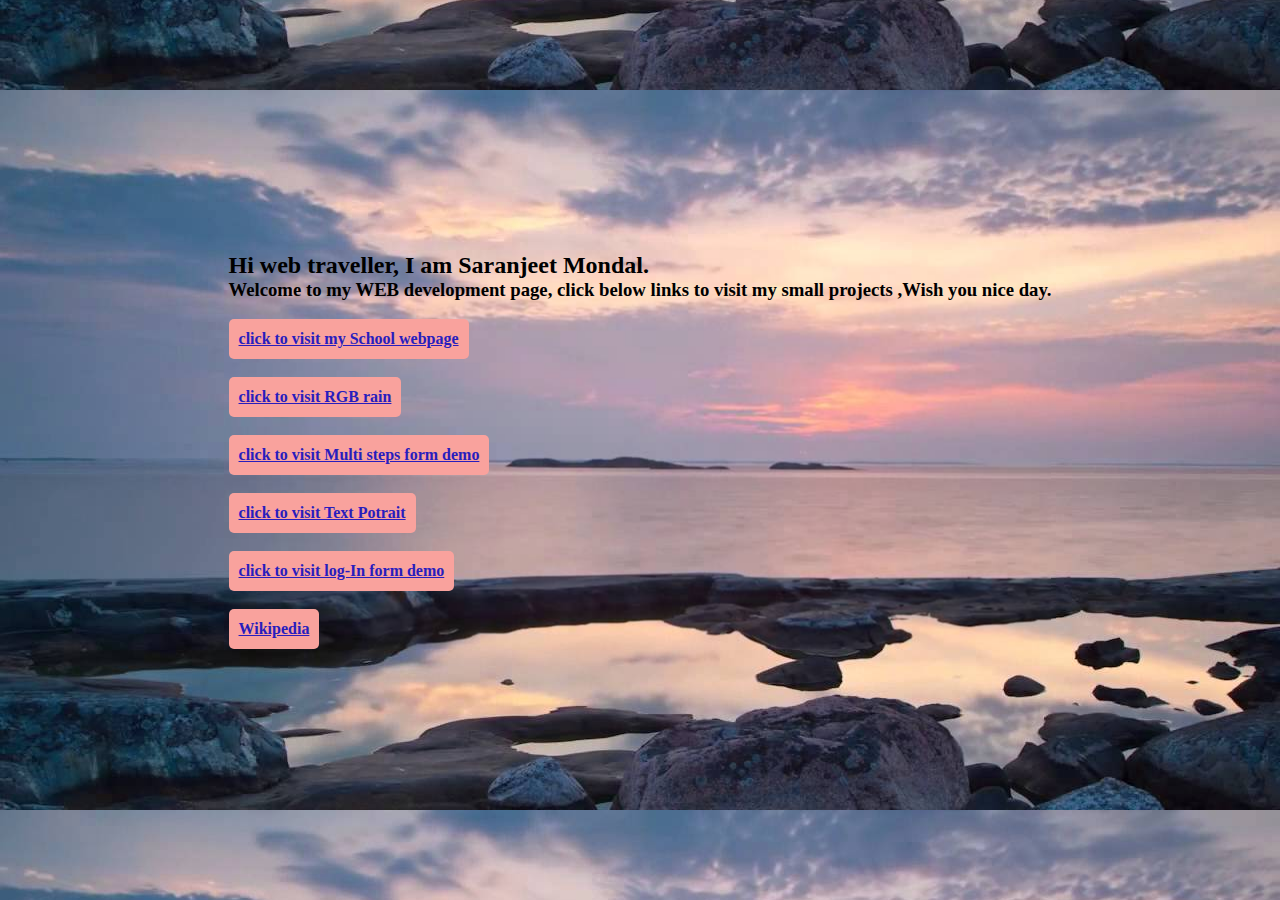
<file: index.html>
<!DOCTYPE html>
<html lang="en">

<head>
    <meta charset="UTF-8" />
    <meta http-equiv="X-UA-Compatible" content="IE=edge" />
    <meta name="viewport" content="width=device-width, initial-scale=1.0" />
    <title>INDEX</title>
</head>
<style>
    * {
        margin: 0;
        padding: 0;
        background-image: url(bg1.jpg);
        background-attachment: fixed;
        background-position: center;
    }

    body {
        width: 100%;
        height: 100vh;
        display: grid;
        place-items: center;
    }

    .button {
        display: block;
        width: fit-content;
        height: fit-content;
        background: #f9a29d;
        padding: 10px;
        text-align: center;
        border-radius: 5px;
        color: rgb(40, 29, 189);
        font-weight: bold;
        line-height: 20px;
    }

    .box {
        position: flex;
        display: none;
        width: 100%;
        overflow: hidden;
    }

    a:hover+.box,
    .box:hover {
        display: block;
        position: relative;
        z-index: 100;
    }
</style>

<body>
    <main>
        <section id="demo">
            <div>
                <h2>Hi web traveller, I am Saranjeet Mondal.</h2>
                <h3>
                    Welcome to my WEB development page, click below links to visit my
                    small projects ,Wish you nice day.
                </h3>
            </div>
            <br />
            <div id="link">
                <a href="https://slayer-saran-2002.github.io/Web-Development/school-website-fully-responsive/"
                    target="_blank" class="button">click to visit my School webpage</a>
            </div>
            <br />
            <div id="link">
                <a href="https://slayer-saran-2002.github.io/Web-Development/colourfull_rainfall/" target="_blank"
                    class="button">click to visit RGB rain
                </a>
            </div>
            <br />
            <div id="link">
                <a href="https://slayer-saran-2002.github.io/Web-Development/Multi-steps-form/" target="_blank"
                    class="button">click to visit Multi steps form demo</a>
            </div>
            <br />
            <div id="link">
                <a href="https://slayer-saran-2002.github.io/Web-Development/text_potrait/" target="_blank"
                    class="button">click to visit Text Potrait</a>
            </div>
            <br />
            <div id="link">
                <a href="https://slayer-saran-2002.github.io/Web-Development/login-form/" target="_blank"
                    class="button">click to visit log-In form demo</a>
            </div>
            <br />
        </section>
        <section>
            <a href="https://en.wikipedia.org/" target="_blank" class="button">Wikipedia</a>
            <div class="box">
                <iframe src="https://en.wikipedia.org/" width="500px" height="500px">
                </iframe>
            </div>
        </section>
    </main>
</body>

</html>
</file>
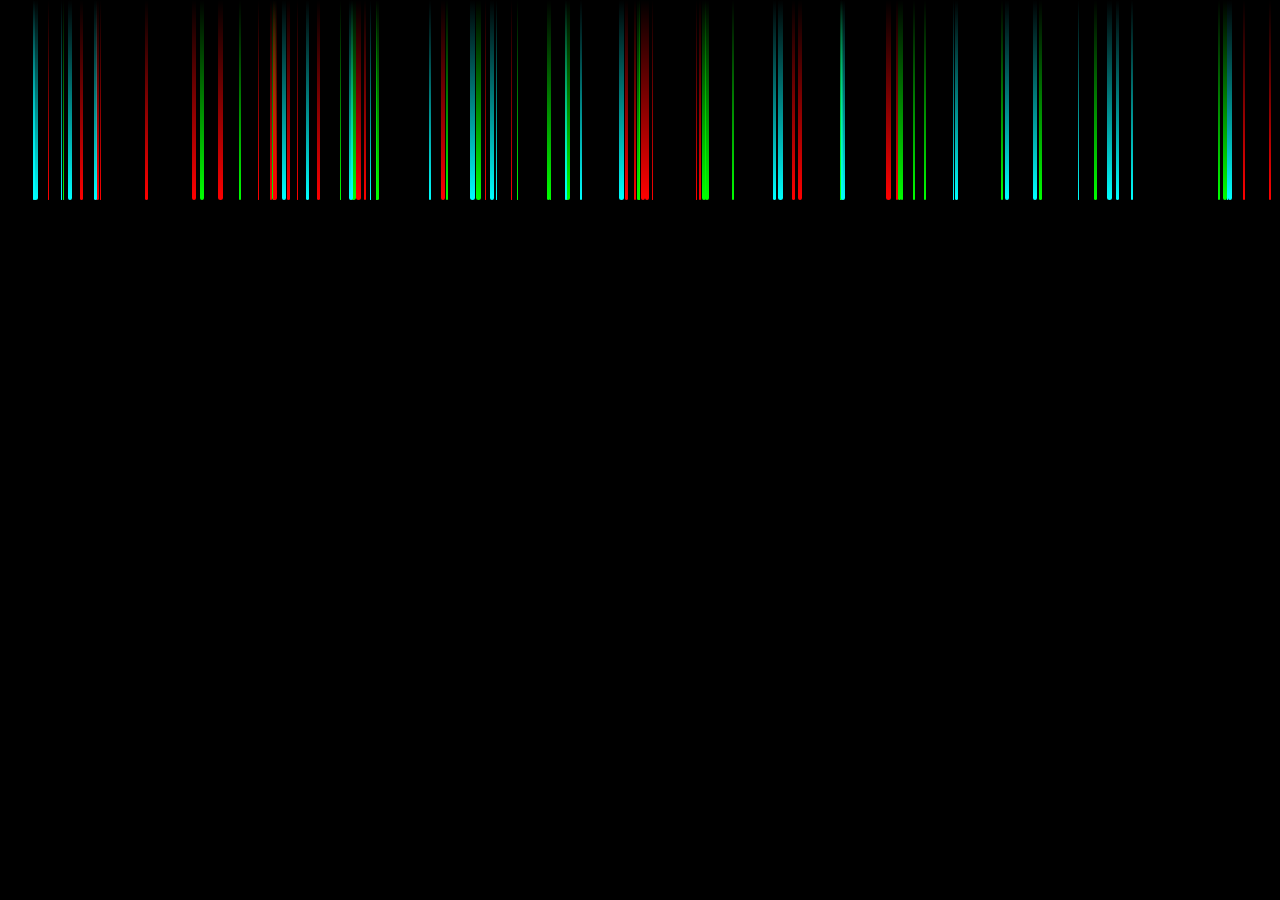
<file: colourfull_rainfall/index.html>
<!DOCTYPE html>
<html lang="en">
<head>
    <meta charset="UTF-8">
    <meta http-equiv="X-UA-Compatible" content="IE=edge">
    <meta name="viewport" content="width=device-width, initial-scale=1.0">
    <title>RGB Rain</title>
    <link rel="stylesheet" href="rain.css">
</head>
<body>
    <script >
        function rain(){
            let amount = 100;
            let body =document.querySelector('body');
            let i=0;
            while(i<amount){
                let drop =document.createElement('i');
                let size=Math.random()*5;
                let posX= Math.floor(Math.random()* window.innerWidth);   
                let delay =Math.random()*-20;
                
                drop.style.width=0.2+size +'px';
                drop.style.left=posX+'px';

                drop.style.animationDelay=delay+'s';
                body.appendChild(drop);
                i++
            }
        }
        rain();    
        </script>
</body>
</html>
</file>
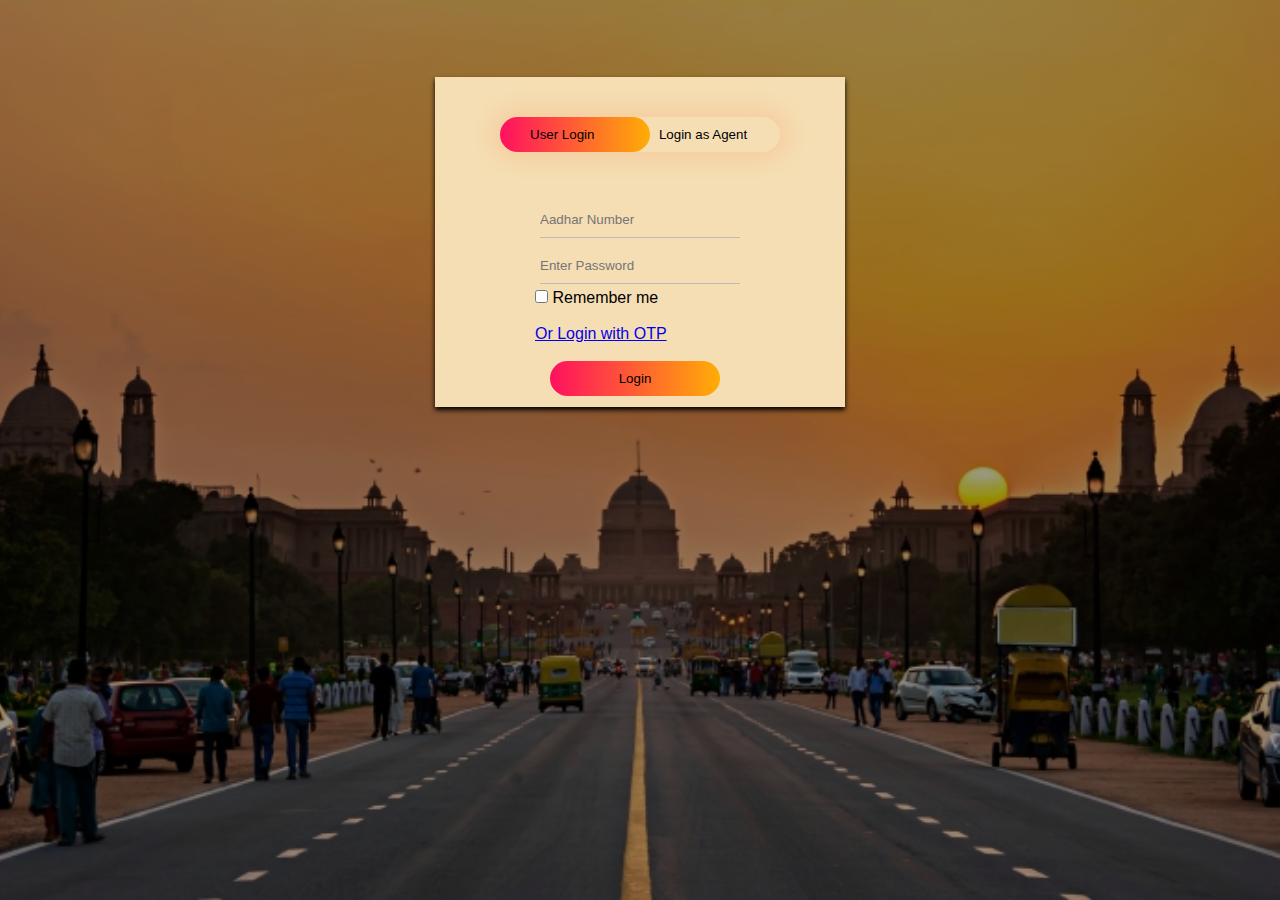
<file: login-form/index.html>
<!DOCTYPE html>
<html lang="en">
<head>
  <meta charset="UTF-8">
  <meta name="viewport" content="width=device-width, initial-scale=1.0">
  <meta http-equiv="X-UA-Compatible" content="ie=edge">
  <title>Document</title>
  <link rel="stylesheet" href="index.css">
</head>
<body>
  <div class="hero">
    <div class="form_box">
      <div class="button-box">
        <div id="btn"></div>
        <button type="button" class="toggle-btn" name="button" onclick="Login()"> User Login</button>
        <button type="button" class="toggle-btn" name="button" onclick="LoginAgent()"> Login as Agent</button>
      </div>

      <form id="Login" class="input-gr" action="index.html" method="post">
        <input class="input-fl" type="text" placeholder="Aadhar Number" required name="" value="">
        <input class="input-fl" type="text" placeholder="Enter Password" required name="" value="">
      <input class="check-box"type="checkbox" name="" value="">
      <span> Remember me</span><br><br>
        <a href="#">Or Login with OTP</a><br><br>
        <button type="Submit" class="submit-btn"name="button">Login</button>
      </form>

      <form id="LoginAgent"class="input-gr" action="index.html" method="post">
        <input class="input-fl" type="text" placeholder="User ID" required name="" value="">
        <input class="input-fl" type="text" placeholder="Enter Password" required name="" value="">
      <input class="check-box"type="checkbox" name="" value="">
      <span>Remember me</span><br><br>
        <button type="Submit" class="submit-btn"name="button">Login</button>
      </form>
    </div>
  </div>
<script>
  var x = document.getElementById("Login");
  var y = document.getElementById("LoginAgent");
  var z = document.getElementById("btn");

  function LoginAgent() {
    x.style.left = "-400px"
    y.style.left = "100px"
    z.style.left = "130px"

  }
  function Login() {
    x.style.left = "100px"
    y.style.left = "470px"
    z.style.left = "0"

  }
</script>
</body>
</html>
</file>
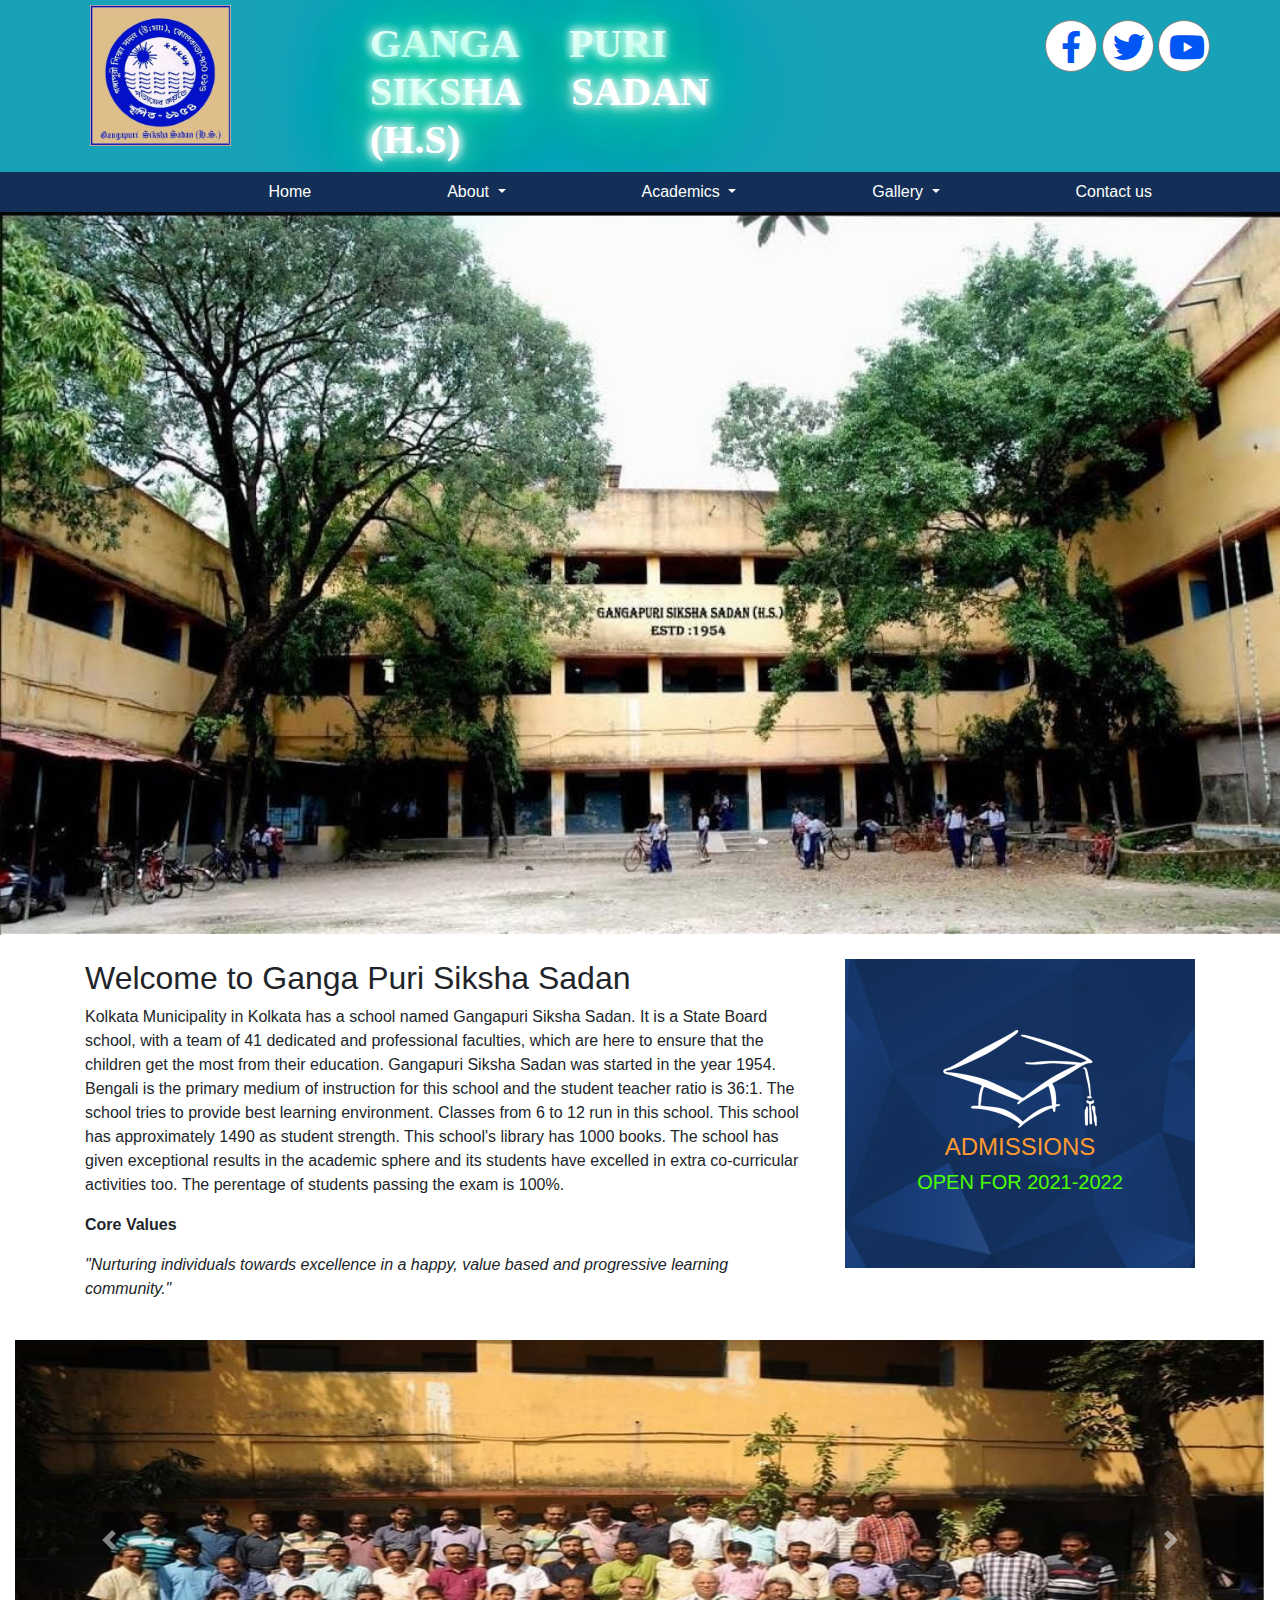
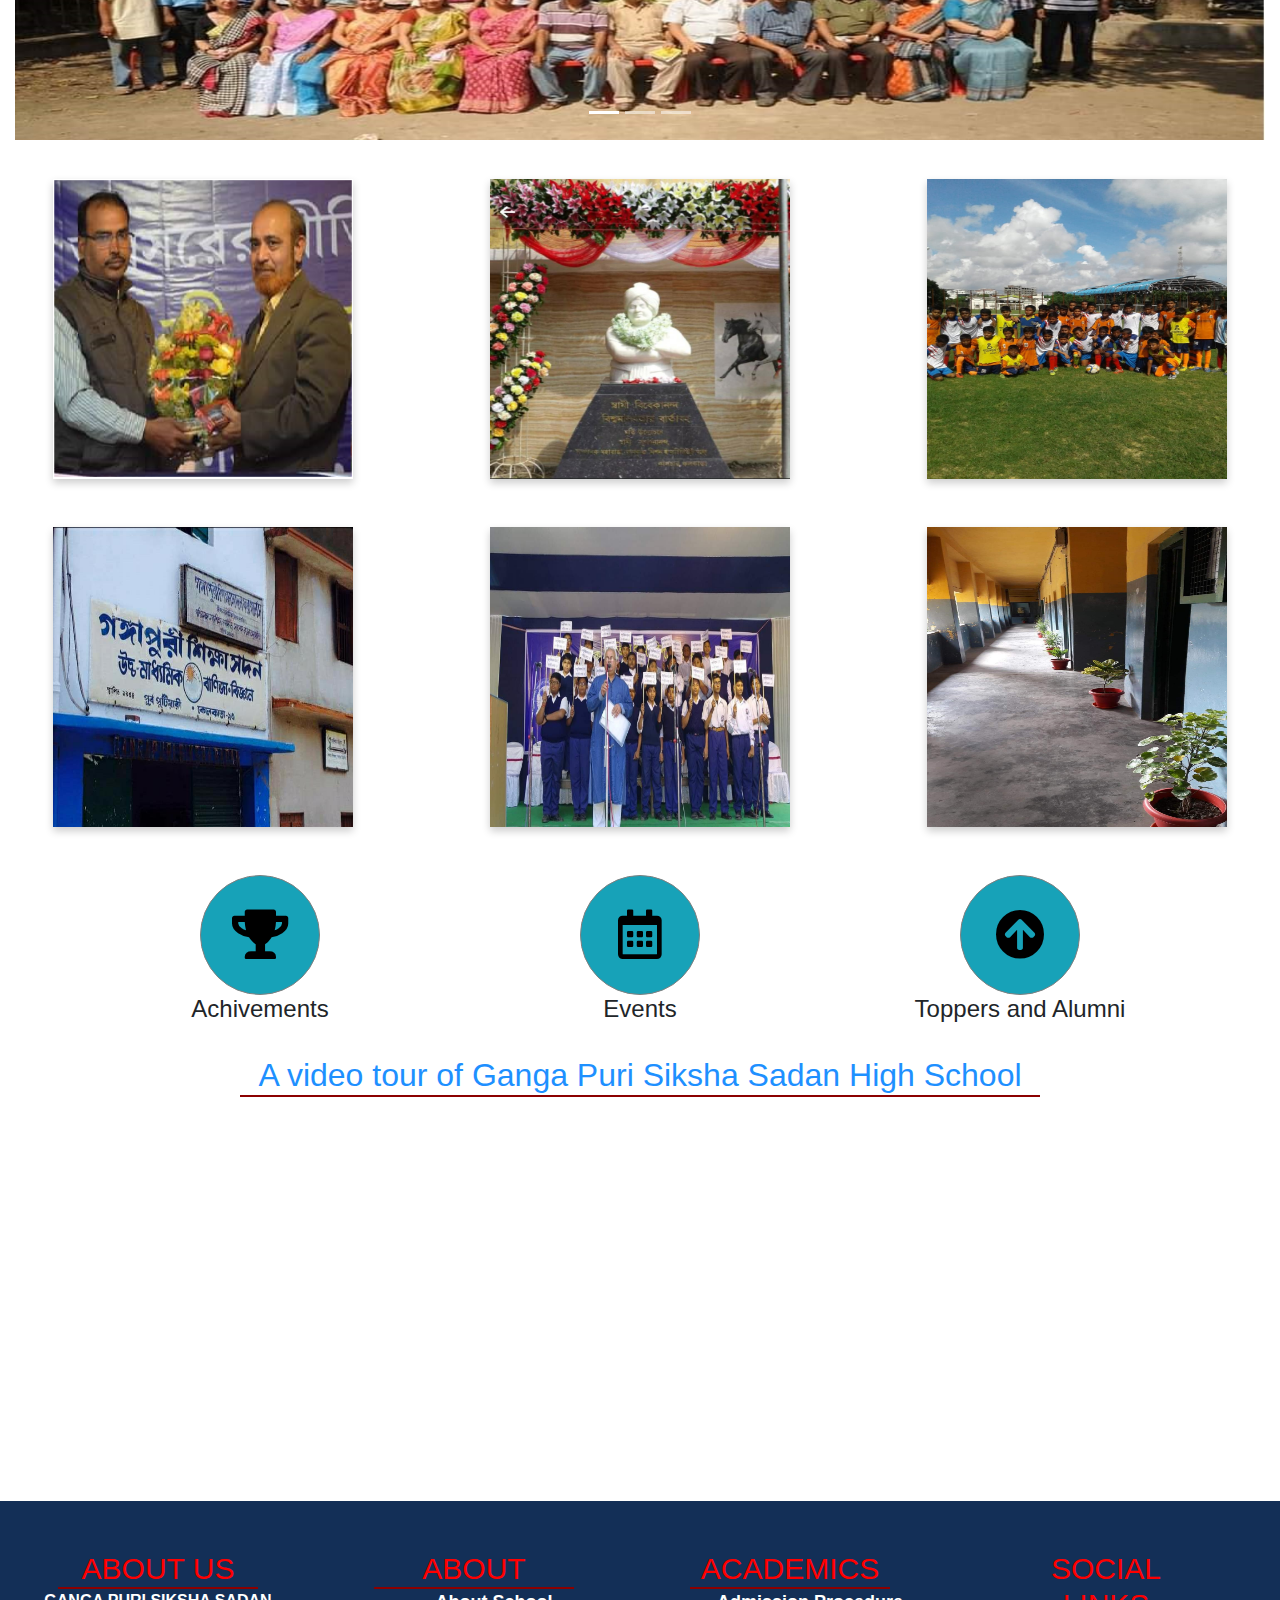
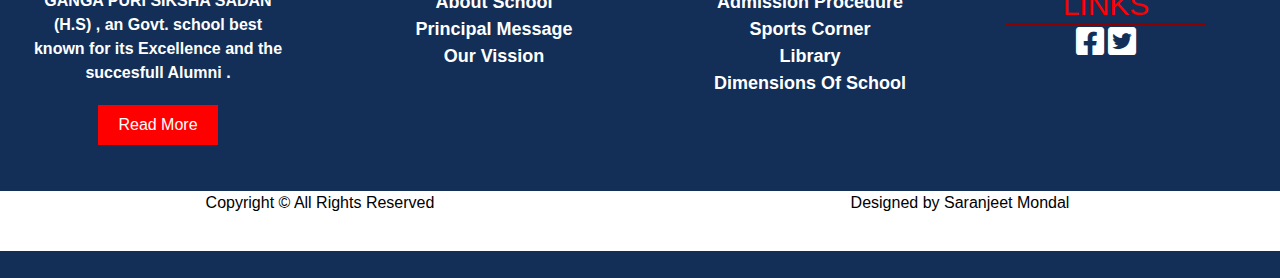
<file: school-website-fully-responsive/index.html>
<!DOCTYPE html>
<html lang="en">
    <head>
        <title>Home: G.P.S.S (H.S)</title>
        <meta charset="utf-8">
        <meta name="viewport" content="width=device-width, initial-scale=1">
   <link rel="icon" href="logo2.jpeg" type="image/x-icon"
   style=" border-radius: 50%;">
   <link href="assets/css/bootstrap.min.css" rel="stylesheet" type="text/css">

   <link href="assets/css/style.css" rel="stylesheet" type="text/css">

   <link href="https://cdnjs.cloudflare.com/ajax/libs/font-awesome/5.15.2/css/all.min.css" rel="stylesheet" type="text/css">
   <script src="assets/js/jquery-3.5.1.min.js"></script>


    </head>
    <body>
         <div class="container-fluid bg-info">
             <div class="container">
               <div class="row">
                   <div class="col-sm-3 col-2">
                    <a href="index.html"><img class="img-fluid logo" src="logo.jpeg" alt=""></a>
                 </div>

                   <div class="col-sm-5 col-6">
                    <h1 class="logo-head">GANGA PURI SIKSHA SADAN (H.S)</h1>
                   </div>

                   <div class="col-sm-4 col-4">
                    <div class="ico-icon">
                    <a href="https://www.facebook.com/gangapurisikshasadan/"><i class="fab fa-facebook-f fa-2x"></i></a>
                    <a href="https://www.icbse.com/schools/gangapuri-siksha-sadan-lrnp58"><i class="fab fa-twitter fa-2x "></i></a>
                    <a href="https://www.youtube.com/channel/UC4vZs5oByjz8aJlceq5moOg"><i class="fab fa-youtube fa-2x "></i></a>
                     </div>
                   </div>
               </div>
             </div>
         </div>


<!-- strat navbar        -->
<nav id="navbar" class="navbar navbar-expand-lg navbar-light bg-theme">
 <a href="index.html" class="navbar-brand">
     <img class="img-fluid brand-logo" src="logo.jpeg" alt="logo image">
 </a>
  <button class="navbar-toggler" type="button" data-toggle="collapse" data-target="#navbarText" aria-controls="navbarText" aria-expanded="false" aria-label="Toggle navigation">
    <i class="fas fa-bars text-light"></i>
  </button>
  <div class="collapse navbar-collapse" id="navbarText">
    <ul class="navbar-nav ml-auto">
      <li class="nav-item">
        <a class="nav-link" href="index.html">Home </a>
      </li>
      <li class="nav-item dropdown">
        <a class="nav-link dropdown-toggle" href="#" id="navbarDropdown" role="button" data-toggle="dropdown" aria-haspopup="true" aria-expanded="false">
          About
        </a>
        <div class="dropdown-menu" aria-labelledby="navbarDropdown">
          <a class="dropdown-item" href="about-us.html">About Us</a>
          <a class="dropdown-item" href="mission-&-vision.html">Mission & Vision</a>
          <a class="dropdown-item" href="principle-message.html">Principle Message</a>
        </div>
      </li>
      <li class="nav-item dropdown">
        <a class="nav-link dropdown-toggle" href="#" id="navbarDropdown" role="button" data-toggle="dropdown" aria-haspopup="true" aria-expanded="false">
          Academics
        </a>
        <div class="dropdown-menu" aria-labelledby="navbarDropdown">
          <a class="dropdown-item" href="admission_form.html">Addmission Procedure</a>
          <a class="dropdown-item" href="facilities.html">Facilities</a>
          <a class="dropdown-item" href="our-team.html">Our Team</a>
        </div>
      </li>
      <li class="nav-item dropdown">
        <a class="nav-link dropdown-toggle" href="#" id="navbarDropdown" role="button" data-toggle="dropdown" aria-haspopup="true" aria-expanded="false">
          Gallery
        </a>
        <div class="dropdown-menu" aria-labelledby="navbarDropdown">
          <a class="dropdown-item" href="photos.html">Photos</a>
        </div>
      </li>
      <li class="nav-item">
        <a class="nav-link" href="contact-us.html">Contact us</a>
      </li>
    </ul>
  </div>
</nav>
<!-- end strat navbar        -->
<div id="banner">
    <img src="op.jpg" alt="banner">
  </div>
  <section id="Facilities">



<div class="container-fluid mt-4">
  <div class="container">
    <div class="row">
        <div class="col-sm-8">
            <h2>Welcome to Ganga Puri Siksha Sadan</h2>
            <p>Kolkata Municipality in Kolkata has a school named Gangapuri Siksha Sadan. It is a State Board school, with a team of 41 dedicated and professional faculties, which are here to ensure that the children get the most from their education.

Gangapuri Siksha Sadan was started in the year 1954. Bengali is the primary medium of instruction for this school and the student teacher ratio is 36:1. The school tries to provide best learning environment.

Classes from 6 to 12 run in this school. This school has approximately 1490 as student strength. This school's library has 1000 books.

The school has given exceptional results in the academic sphere and its students have excelled in extra co-curricular activities too. The perentage of students passing the exam is 100%.</p>



            <p><b>Core Values</b></p>
            <i>"Nurturing individuals towards excellence in a happy, value based and progressive learning community."</i>
        </div>
        <div class="col-sm-4">
          <a href="admission_form.html">
            <div class="outer-right">
                <img class="img-fluid" src="assets/images/convocation-hat.png">
                <h4>ADMISSIONS</h4>
                <h5>OPEN FOR 2021-2022</h5>
            </div>
          </a>
        </div>
    </div>
  </div>
</div>

<br>
<!--    start cauresel    -->
<div id="carouselExampleControls" class="carousel slide" style="margin:15px;" data-ride="carousel">
  <div id="carouselExampleIndicators" class="carousel slide" data-ride="carousel">
    <ol class="carousel-indicators">
    <li data-target="#carouselExampleIndicators" data-slide-to="0" class="active"></li>
    <li data-target="#carouselExampleIndicators" data-slide-to="1"></li>
    <li data-target="#carouselExampleIndicators" data-slide-to="2"></li>

  </ol>
  <div class="carousel-inner">
    <div class="carousel-item active">
    <img class="d-block w-100" src="gallery/faculty.jpg" alt="First slide" style="height: 400px;">
    <div class="carousel-caption d-none d-md-block">
      <h5></h5>
      <p></p>
    </div>
  </div>
    <div class="carousel-item">
      <img class="d-block w-100" src="gallery/c4.jpg" alt="Second slide"style="height: 400px;">
    </div>
    <div class="carousel-item">
      <img class="d-block w-100" src="gallery/c5.jpg" alt="Third slide"style="height: 400px;">
    </div>
  </div>
</div>
  <a class="carousel-control-prev" href="#carouselExampleControls" role="button" data-slide="prev">
    <span class="carousel-control-prev-icon" aria-hidden="true"></span>
    <span class="sr-only">Previous</span>
  </a>
  <a class="carousel-control-next" href="#carouselExampleControls" role="button" data-slide="next">
    <span class="carousel-control-next-icon" aria-hidden="true"></span>
    <span class="sr-only">Next</span>
  </a>
</div>
<!--end -->

<br>
<!--flip start 1-->
<center>
<div class="row">
  <div class="col-md-4">
    <div class="flip-card">
      <div class="flip-card-inner">
        <div class="flip-card-front">
          <img src="gallery/hm.png" alt="Avatar" style="width:300px;height:300px;">
          </div>
          <div class="flip-card-back">
          <h1>Dr. Prabudha Ghosh</h1>
          <h5>principal of G.P.S.S</h5>
          <p>Our beloved teacher</p>
        </div>
      </div>
    </div>
  </div>
  <div class="col-md-4">
    <div class="flip-card">
      <div class="flip-card-inner">
        <div class="flip-card-front">
          <img src="gallery/f1.jpg" alt="Avatar" style="width:300px;height:300px;">
          </div>
          <div class="flip-card-back">
          <h1>swami vivekanada</h1>
          <h5>our motivational man</h5>
          <p>statue on the ground</p>
        </div>
      </div>
    </div>
  </div>
  <div class="col-md-4">
    <div class="flip-card">
      <div class="flip-card-inner">
        <div class="flip-card-front">
          <img src="gallery/f2.jpg" alt="Avatar" style="width:300px;height:300px;">
          </div>
          <div class="flip-card-back">
          <h1>students</h1>
          <h5>sports day</h5>
          <p>Annual cultural day</p>
        </div>
      </div>
    </div>
  </div>
</div>
<br><br>
<!--flip start 2-->

<div class="row">
  <div class="col-md-4">
    <div class="flip-card">
      <div class="flip-card-inner">
        <div class="flip-card-front">
          <img src="gallery/f3.jpg" alt="Avatar" style="width:300px;height:300px;">
          </div>
          <div class="flip-card-back">
          <h1>Entrance Gate</h1>
          <h5>Outside G.P.S.S</h5>
          <p>Our beloved school</p>
        </div>
      </div>
    </div>
  </div>
  <div class="col-md-4">
    <div class="flip-card">
      <div class="flip-card-inner">
        <div class="flip-card-front">
          <img src="gallery/f5.jpg" alt="Avatar" style="width:300px;height:300px;">
          </div>
          <div class="flip-card-back">
          <h1>Indoor Events</h1>
          <h5>Akalabya hall room</h5>
          <p></p>
        </div>
      </div>
    </div>
  </div>
  <div class="col-md-4">
    <div class="flip-card">
      <div class="flip-card-inner">
        <div class="flip-card-front">
          <img src="gallery/f4.jpg" alt="Avatar" style="width:300px;height:300px;">
          </div>
          <div class="flip-card-back">
          <h1>Inside school</h1>
          <h5>Corridoor</h5>
          <p>Well decorated and daily maintainance</p>
        </div>
      </div>
    </div>
  </div>
</div>
</center>
<br>
<br>
<center>
<div class="container">
  <div class="row">
    <div class="col">
      <div class="icon45">
      <i class="fas fa-trophy "></i></div>
      <h4>Achivements</h4>

    </div>
    <div class="col">
      <div class="icon45">
        <i class="far fa-calendar-alt"></i></div>
        <h4>Events</h4>

    </div>
    <div class="col">
      <div class="icon45">
        <i class="fas fa-arrow-circle-up"></i></i></div>
        <h4>Toppers and Alumni</h4>

    </div>

  </div>
</div>
</center>
<br>
<center>
  <div class="v">
<h2>A video tour of Ganga Puri Siksha Sadan High School</h2>
<br><iframe width="560" height="315" src="https://www.youtube.com/embed/Clk0zcABe2Y" title="YouTube video player"
   frameborder="0" allow="accelerometer; autoplay; clipboard-write; encrypted-media; gyroscope; picture-in-picture" allowfullscreen></iframe>
</div>
</center>
<!-- footer-->
<section class="footer">
     <div class="footer_div">
         <h1>ABOUT US</h1>
         <p><b>GANGA PURI SIKSHA SADAN (H.S) , an Govt. school
         best known for its Excellence and the succesfull Alumni .  </b><br>
<button type="button">Read More</button>
         </p>
     </div>

          <div class="footer_div">
         <h1>ABOUT </h1>
         <ul>
              <li><a href="#">About School</a></li>
             <li><a href="#">Principal Message</a></li>
             <li><a href="#">Our Vission</a></li>
         </ul>

     </div>

          <div class="footer_div">
         <h1>ACADEMICS</h1>
            <ul>
             <li><a href="#">Admission Procedure</a></li>
             <li><a href="#">Sports Corner</a></li>
             <li><a href="#">Library</a></li>
             <li><a href="#">Dimensions Of School</a></li>
         </ul>
     </div>
          <div class="footer_div">
         <h1>SOCIAL LINKS</h1>
         <div class="social_link">
        <i class="fab fa-facebook-square fa-2x"></i>
        <i class="fab fa-twitter-square fa-2x"></i>
        </div>
     </div>
    <div class="under_footer">
     <div class="footer1"><p>Copyright © All Rights Reserved</p></div>
     <div class="footer1"><p>Designed by Saranjeet Mondal</p></div>

 </div>
 </section>




<!--       js file        -->

   <script src="assets/js/bootstrap.min.js"></script>
   <script>
        window.onscroll = function(){myFunction()};
       var navbar = document.getElementById("navbar");
       var sticky = navbar.offsetTop;


       function myFunction(){
           if(window.pageYOffset >= sticky){
               navbar.classList.add("sticky");
           }
           else{
               navbar.classList.remove("sticky");
           }
       }

    </script>
    </body>
</html>
</file>
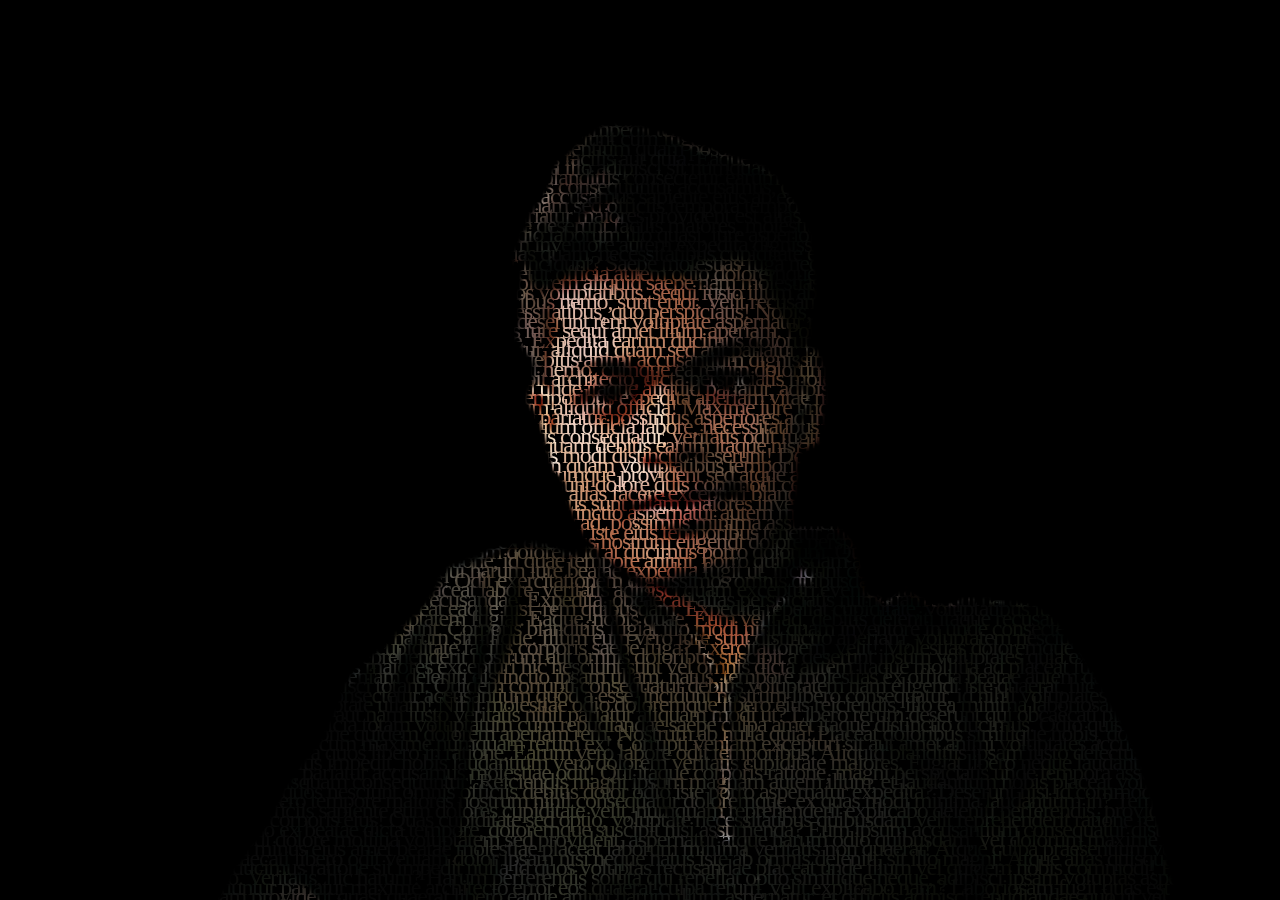
<file: text_potrait/index.html>
<!DOCTYPE html>
<html lang="en">
<head>
    <meta charset="UTF-8">
    <meta http-equiv="X-UA-Compatible" content="IE=edge">
    <meta name="viewport" content="width=device-width, initial-scale=1.0">
    <title>text_potrait</title>
    <link rel="stylesheet" href="potrait.css">
</head>
<body>
    <section>
        <p>Lorem ipsum dolor, sit amet consectetur adipisicing elit. Reiciendis aliquam, culpa rerum eum omnis deserunt perferendis ea voluptas eos aliquid voluptate, delectus dignissimos! Neque officia magnam commodi porro quod, sequi, illum impedit temporibus velit molestiae perferendis natus officiis asperiores illo, consequatur iure dolores! Delectus nihil architecto alias exercitationem doloremque sit, quas vitae eligendi sint commodi nesciunt quibusdam, sunt, incidunt dolore pariatur fugiat maxime reprehenderit ipsum in voluptates vero temporibus blanditiis velit vel. Consequatur, rerum excepturi laborum sunt, culpa eius, beatae vero ducimus distinctio tempora animi quaerat? Ipsam saepe hic alias deleniti ipsum ducimus inventore sint deserunt et id, dolor voluptates sed asperiores praesentium corporis dignissimos pariatur, aperiam amet iure ab rerum reiciendis reprehenderit aliquam. Laboriosam minima commodi nobis debitis eos, possimus quisquam magnam culpa fugit aliquid expedita iusto. Provident, tempora fugiat sit nemo adipisci magnam laborum minus, eligendi quisquam accusantium cum qui, harum beatae quas et alias. Corrupti tempora exercitationem quos suscipit similique optio obcaecati aperiam eius. Aut temporibus labore cum, necessitatibus aperiam numquam consectetur tempora. Quisquam, magnam at perferendis animi amet necessitatibus nesciunt quos, velit fugit commodi quaerat accusamus et deleniti cupiditate voluptate veritatis repellat blanditiis aliquid tempore labore officiis sed consectetur. Voluptas sapiente in modi ullam ea eius aliquid ducimus? Aperiam, amet! Quidem unde voluptatum illum vero harum, nisi eveniet, mollitia dolores doloribus fuga itaque deserunt labore libero repudiandae quisquam quas natus velit culpa? Aliquam fugiat deserunt consequatur expedita tenetur, nam dignissimos voluptate eos libero deleniti mollitia placeat nobis voluptatum recusandae beatae eum! Vitae, ipsum minima, maxime voluptatum similique aliquid nesciunt impedit tempora iste quia voluptatem a eligendi quisquam itaque fuga delectus aut porro? Libero rem natus praesentium corrupti aperiam dolorem, nesciunt cum fuga recusandae laudantium et, officiis labore optio. Ipsam provident asperiores ratione deserunt nam, alias nesciunt corrupti harum praesentium quam possimus placeat adipisci dolor beatae id sequi optio laborum mollitia facilis tenetur quaerat. Nihil modi sapiente impedit eligendi debitis facilis aut quia. Eaque quidem accusamus neque incidunt architecto qui eligendi libero veniam rerum vitae asperiores reprehenderit soluta iste dicta illo adipisci sit numquam placeat ullam exercitationem, aliquid beatae nemo et? Atque consequuntur, temporibus ratione, optio sequi iure omnis blanditiis consectetur earum nam dicta veniam, illum nisi quasi? Ea ad officiis ratione dolore velit ipsam veniam pariatur enim similique, cum doloribus consequuntur accusamus, ducimus incidunt molestiae at minus laborum sit obcaecati rerum. Consequatur, pariatur eaque! Quia dolorum, repellendus accusamus sapiente eius ab ea soluta quam blanditiis labore minus omnis maiores officiis et odio pariatur quas nostrum cum velit? Odio tempore nam sed officiis tempora temporibus molestiae voluptatibus similique aspernatur. Assumenda, nostrum vel! Nam a, minima, explicabo nemo pariatur maiores provident est alias dolorem excepturi quas. Animi laborum eveniet quas! Dolores deleniti minus necessitatibus id amet sit mollitia facere deserunt facilis maiores, molestias cumque voluptate qui debitis corrupti placeat obcaecati fuga. Ad eligendi vitae deleniti, sapiente ex quas. Odio laborum illo quasi, iure asperiores doloremque quod maxime dolorum quas excepturi nisi at laudantium! Atque distinctio fugiat suscipit accusantium inventore autem expedita dignissimos voluptates nemo. Voluptas nisi tenetur velit aliquam cupiditate doloremque repudiandae ex? Ab libero quas quam, necessitatibus cupiditate enim accusamus corporis repellendus, fugiat delectus aut! Fuga, ab sit deleniti corrupti ratione aliquam consequatur incidunt? Saepe molestias fuga neque consequatur nihil cupiditate vitae provident deleniti? Cum totam ratione voluptatum accusantium quo tenetur officia autem odio doloremque laudantium itaque exercitationem, quod earum? Magni distinctio culpa provident? Fugiat odio earum ipsam dolorem aliquid saepe nam molestias itaque natus! Tempora fugiat reiciendis recusandae repellat dolor dolores harum, debitis provident accusamus quos voluptatibus, sequi iusto illum ab quia sapiente id praesentium error eos aut. Odio laudantium laboriosam sapiente exercitationem ullam temporibus nemo, sunt error. Velit recusandae laboriosam sequi suscipit possimus reprehenderit dolorem facilis voluptatibus temporibus consectetur fuga necessitatibus, quo perspiciatis! Nobis, illo dolores. Impedit atque molestias accusantium, quo reiciendis cum rerum beatae officiis, ab, harum vitae adipisci deserunt rem voluptate aspernatur magni at omnis excepturi. Id magnam ad sapiente quisquam nihil et, eos porro, assumenda, nostrum temporibus iure sequi amet illum aperiam. Porro alias quas eius sint at quaerat distinctio, numquam molestias, quod quasi blanditiis accusamus quis ratione neque. Expedita earum ducimus dolorum repudiandae veniam non quidem magnam consequuntur eum, nulla vel! Non enim, aspernatur consequatur, aliquid quam sed aut pariatur, praesentium quos laboriosam commodi illum et nulla? Aliquam sed libero porro quaerat laborum et cupiditate quasi, debitis animi accusantium dignissimos ratione molestias iusto, cumque nesciunt nulla nihil vero! Ex expedita libero aspernatur error dolores provident nemo, cumque ea rerum dolorum! Neque nostrum voluptatem at nobis explicabo laborum aut impedit quo quisquam, tempora hic, quia ea suscipit architecto, dicta perspiciatis molestiae mollitia. Omnis neque placeat minima? Harum consectetur dolorum velit eius nihil dicta nemo. Neque ea sit ad unde itaque aliquid pariatur, adipisci dolor ex illo rem est distinctio corrupti dolorem, eligendi mollitia eveniet, deleniti excepturi voluptas! Ratione temporibus expedita aperiam vitae neque. Error optio blanditiis praesentium itaque, dolores iusto inventore veritatis iste dolor recusandae harum cum aliquid officia! Maxime iure unde natus. Perspiciatis maxime obcaecati expedita cupiditate culpa corporis tempora sunt! Aspernatur doloremque pariatur possimus asperiores ad impedit ducimus, maiores excepturi minima a expedita explicabo adipisci officiis consequatur dignissimos rem praesentium officia labore, necessitatibus doloribus velit distinctio! Corrupti illo culpa minima, voluptate quisquam repellat voluptatem sequi illum, odio delectus consequatur, veritatis odit fugit laudantium consectetur dolorum. Nemo aperiam necessitatibus laudantium soluta. Aliquid sequi omnis dicta numquam debitis earum itaque nisi libero dolor excepturi, quidem, laboriosam incidunt ut ea et! Quisquam unde ad dolore maiores totam ducimus esse quas modi distinctio deserunt! Dolor vitae repudiandae provident magni laboriosam odio repellat consectetur omnis minus, saepe incidunt deleniti sit, rerum quam voluptatibus temporibus libero enim itaque aut unde quod atque cum? Quaerat aperiam facere cumque illo tenetur? Eum, architecto. In cumque provident sed atque animi quisquam ullam adipisci, deserunt dolore aliquam labore dicta, corporis ipsum quo tempore voluptates. Nisi repellat sunt dolore quis commodi consequuntur ex architecto, aut exercitationem beatae quisquam amet praesentium maxime officiis! Doloremque deleniti alias facere excepturi blanditiis commodi quae illum, ratione dolore voluptatum perspiciatis? Quas labore sint laboriosam rerum ipsa at, necessitatibus sunt ullam maiores inventore obcaecati fugit beatae deleniti pariatur dicta laudantium libero aperiam repellat enim ratione nostrum. Eaque distinctio aspernatur autem maiores incidunt totam odio placeat qui dicta cum, veniam ea id unde, accusamus ipsam. Ipsum iure consequatur necessitatibus ad, possimus minima assumenda! Eos voluptatum illo sint necessitatibus, voluptas enim ullam ducimus velit ex rem labore corrupti cupiditate illum sunt iste eius temporibus tenetur aliquam error, pariatur et? Voluptatibus quaerat, accusantium alias optio non reprehenderit similique minus ex ducimus nostrum eligendi dolore perspiciatis id recusandae cumque tenetur in vel aliquid dignissimos officiis sunt! Magni animi, veritatis laboriosam dolorem id at ducimus porro dolorum. Quasi ipsum iure similique iste voluptas unde architecto consectetur fuga quod facere recusandae ratione, id quae tempore animi, porro quibusdam at. Molestias fuga iusto magnam quidem saepe doloremque quo facilis unde enim, mollitia suscipit qui harum iure beatae expedita fugit ut, incidunt consectetur, iste nam! Consectetur, ratione autem. Cumque quidem ipsa ea voluptatibus adipisci minus! Odit exercitationem dignissimos omnis quibusdam delectus eius reiciendis cum, aliquam veniam possimus nesciunt. Perspiciatis fugiat eius minus placeat labore, veritatis adipisci quam excepturi eveniet praesentium at libero ullam dolores nisi beatae harum explicabo, delectus magnam aperiam. Vel, recusandae. Expedita, obcaecati alias perspiciatis numquam sequi harum similique reiciendis, veniam dolore unde laboriosam quos officiis ut modi placeat eaque nisi, rem quibusdam. Expedita repellat cupiditate, voluptatibus iure error rem, odio unde aut minus ipsum hic ullam temporibus adipisci voluptatem fugiat. Eaque, nobis quae. Eum velit ad, debitis deleniti itaque recusandae quia nemo. Atque error commodi tenetur. Ratione ipsum alias qui sunt. Corporis blanditiis fugiat illo modi nihil quam inventore in unde consectetur nam quos dolorum quasi iusto cum nisi nostrum rerum obcaecati, harum similique. Illum eum vero iure sunt distinctio aperiam, voluptatem nesciunt ducimus quidem hic odio pariatur explicabo numquam atque illo cupiditate facilis corporis saepe fuga? Exercitationem, velit! Molestias doloremque quo blanditiis minus similique, eos, nemo nesciunt assumenda reprehenderit nostrum aut omnis doloribus suscipit a deserunt ipsum voluptates quia excepturi praesentium totam est, quam ducimus. Neque, voluptas maiores excepturi hic nesciunt sunt vel omnis dicta autem itaque mollitia ad placeat fugit provident, quos aspernatur. Repellendus earum corrupti veniam deleniti distinctio ipsam ullam, natus, tempore molestias ex officia beatae autem quidem, dolores doloribus quae! Quis sit laboriosam adipisci totam. Quidem corrupti consequatur debitis voluptatem nam eligendi iste quaerat, hic laudantium voluptas voluptates? Dolore ut tenetur cumque consectetur accusantium quod a esse, incidunt nostrum libero consequatur, id nihil voluptates aliquam facere corrupti aspernatur totam dolorem voluptate ullam! Nihil molestiae odio doloremque libero eius reiciendis, illo ea minima laboriosam dolorum! Eaque obcaecati vel, ex, et voluptatum a quas, aut nam iusto veritatis nihil pariatur aliquam modi ut? Libero rerum deserunt qui obcaecati placeat adipisci debitis, exercitationem animi fugiat officia totam voluptatum cum repudiandae saepe culpa amet itaque distinctio ducimus. Odio quis eligendi eius atque dignissimos, voluptates non ratione quidem dolorem aperiam rem. Nostrum ab nulla quia! Placeat doloribus similique nobis, dolore velit quod facilis. Sit dignissimos modi tempora cum maxime numquam rerum ex! Corrupti veniam excepturi sit aut amet animi voluptates accusantium repellendus odit delectus est, facilis ea quos libero in ratione. Earum vero labore odit temporibus! Aliquid blanditiis ipsam iusto delectus necessitatibus aperiam illo, exercitationem amet eius impedit, nobis laudantium vero dolorem veritatis cupiditate maiores. Fugiat libero neque laudantium rerum, ut mollitia illo reiciendis voluptatibus, pariatur accusamus molestiae odit! Qui itaque corporis ratione, magni perspiciatis unde tempora assumenda animi molestiae cum soluta eaque ex quisquam consequuntur! Reiciendis magni ipsum magnam autem illum, et laudantium nobis placeat voluptates explicabo fugit maiores dolorum quos nesciunt omnis officiis debitis dolor odio iste porro aspernatur expedita? Deserunt nisi id commodi delectus recusandae blanditiis reiciendis vero tempore maiores nostrum nihil consequatur doloremque, ex quas modi minima laudantium in? Temporibus molestias dolorum nam atque officiis sapiente eum dolores cupiditate velit, numquam reprehenderit explicabo deleniti perferendis, provident laudantium quisquam dolor hic corporis eius! Quas cupiditate sed optio, voluptate necessitatibus quibusdam velit reprehenderit ratione rem saepe facere, enim harum itaque libero ex beatae dicta tempore, doloremque suscipit nisi assumenda? Eum ipsum accusantium consequatur distinctio. Tempora, placeat ad! Commodi dolore mollitia voluptatem sed provident, aspernatur atque harum odio quibusdam, vel dolorum maxime esse odit, corrupti rerum tempore. Quia minus eius amet beatae molestiae placeat laborum minima veritatis non quaerat! Atque culpa praesentium veritatis doloribus magnam fugit obcaecati libero odit veniam dolor ipsam nisi neque natus iste ab omnis deleniti, sit illo magni! Atque alias quisquam iusto mollitia, voluptate quod ut, ducimus ratione sit impedit nulla id quos voluptas recusandae placeat unde illum vel quidem nobis commodi! Possimus neque assumenda architecto. Veritatis, hic harum? Harum perferendis soluta qui repellat optio similique neque, adipisci ipsam voluptas aspernatur aperiam eveniet in consequuntur pariatur maxime architecto error eos quaerat culpa rerum, velit explicabo nam? Laboriosam fugit quas est facilis autem consequuntur aperiam provident quasi quaerat libero eaque animi harum illum aspernatur, et officiis adipisci repudiandae quo ut vel. Quia provident voluptate, totam, eaque impedit repudiandae consectetur et pariatur excepturi qui veniam placeat at recusandae explicabo expedita nulla sit. Facere, accusantium alias? Aperiam eum voluptas, voluptate, excepturi, blanditiis adipisci nemo tempore itaque labore soluta nulla amet dignissimos modi. Hic nostrum suscipit aperiam quod? Expedita dolor in fugit ipsum magni? Voluptatem quaerat consectetur reprehenderit cum, provident perspiciatis mollitia deserunt similique ipsum suscipit eos delectus accusantium fugit vero veritatis, dolore numquam fugiat possimus? Provident iure illum similique, sit cupiditate dolore nostrum obcaecati quibusdam eaque totam aliquid saepe iusto excepturi libero facere quae autem eligendi distinctio. Veniam, debitis? Doloremque porro excepturi numquam, facere quibusdam placeat nostrum, officiis ab officia ipsam sequi iste aperiam neque, facilis quidem dolorem ipsa sunt explicabo est suscipit quos harum dignissimos atque ullam? Impedit laboriosam pariatur consequatur quibusdam, non necessitatibus corrupti esse beatae dolorum ullam. Et expedita sed quas eius. Explicabo facere est minus earum provident, ducimus dolorem, eaque ipsum modi laboriosam reprehenderit laborum accusamus debitis amet dolores quam at, quia consequatur enim quae soluta commodi. Reprehenderit id alias iure. Quia, unde vel. Vitae exercitationem fugit deleniti repellat ab voluptatum magnam voluptas error, labore quam culpa, sunt suscipit. Libero veniam quia dolorem ipsum autem quas velit? Laborum debitis nulla eaque iusto explicabo? Itaque iusto corrupti aliquid quibusdam, necessitatibus recusandae sint maiores id ipsum! Autem ex, suscipit iure laborum delectus eveniet vero quo deserunt, excepturi nam maxime, officia cumque recusandae! Reprehenderit dolorum reiciendis quibusdam, quasi iusto voluptate? Magnam quis rerum dolores optio, laboriosam excepturi atque suscipit deserunt illum vitae ab omnis itaque officiis quia quaerat doloribus harum consequatur veniam sapiente iure earum ipsum voluptate temporibus. Delectus, cupiditate. Soluta, tenetur impedit. Atque voluptatibus maxime totam corrupti. Ex ea at, libero, iusto necessitatibus eligendi accusamus ipsa consequatur accusantium nemo quod laborum esse sequi saepe harum provident adipisci non quam et aspernatur cumque sapiente ut explicabo. Obcaecati et assumenda earum illum ea reprehenderit velit necessitatibus, sapiente officia quis, amet voluptate voluptatum eum maxime vero, deserunt sequi aut. Quaerat tempora consequuntur autem adipisci hic, temporibus architecto obcaecati. Earum necessitatibus maxime optio dolorem vel ducimus id architecto soluta! Inventore laboriosam ipsam, odio explicabo neque libero rerum nobis at, autem accusamus commodi. Quis porro rerum eligendi cupiditate! Reiciendis molestias nulla totam eveniet sapiente nisi corrupti odio, earum officia nam quidem nihil ratione laboriosam enim libero, quam vel dolorem eos excepturi exercitationem in. Deserunt alias corporis, et vero maxime voluptatibus tempore, numquam quos obcaecati quisquam omnis assumenda debitis explicabo sunt nam voluptatem nihil unde minus laudantium a fuga nisi. Dignissimos velit similique doloremque, a quibusdam modi beatae. Tenetur repudiandae rerum earum at maiores, unde dolorem architecto minima, ipsam molestiae accusantium laboriosam? Harum repudiandae officiis maiores vitae! Odit nesciunt tempore aut sint itaque quam omnis enim adipisci nemo vel? Amet ab assumenda tempore corporis ipsam tempora sit nobis exercitationem. Id, ab. Provident pariatur, dolorum alias iure dolore explicabo qui a illo ducimus reprehenderit doloremque tenetur voluptatem esse incidunt, necessitatibus voluptas. Tenetur, error dolor! Corporis, impedit fugit. Debitis molestias nisi veniam blanditiis, voluptatibus consectetur impedit itaque animi doloremque asperiores eaque ea pariatur amet aliquam quisquam. Voluptas laudantium tempora totam eos? Sunt facere quis animi reprehenderit iusto atque enim, adipisci doloremque nemo blanditiis nobis! Cupiditate provident eius nostrum magni distinctio aut doloremque dicta quam officia, in maxime sunt nihil blanditiis assumenda qui id rerum ex aliquam? Maiores quia nostrum sit vero fugiat nulla fugit tempore amet officiis veniam qui mollitia, sint eum autem aperiam, quae quo saepe ex accusantium hic culpa molestiae! Voluptate numquam mollitia nam similique quasi in minus quia veritatis. Expedita facilis voluptatem repellat illum praesentium temporibus obcaecati cum quia voluptatibus sequi quaerat minus tempore mollitia hic alias libero exercitationem nihil enim autem deleniti, numquam porro quasi qui eos? Vitae consequuntur vero quidem dolorum blanditiis nisi, animi voluptatem. Optio, vitae. Voluptates consequatur, maiores illo delectus quasi pariatur repudiandae eveniet quibusdam quos nisi itaque, et ab quis excepturi obcaecati laudantium sapiente dignissimos quam ipsam! Quae, quaerat. Blanditiis excepturi quaerat fuga, molestiae neque eum, ut dolorem error maxime minima veniam facere praesentium quia aut. Quo cum placeat dolorem corporis labore excepturi, aliquam provident, repellendus maiores tempora necessitatibus nostrum, explicabo aperiam numquam iste dolor qui. Commodi reprehenderit sed nihil, aut repellat ullam sequi asperiores numquam exercitationem impedit, praesentium aliquid nam nobis. Iste maiores tempora ad tenetur? Quod tempora dignissimos blanditiis, veritatis in explicabo nobis natus aliquid dolorem provident cum consectetur optio tenetur officiis, reprehenderit temporibus consequuntur soluta. Vitae excepturi reprehenderit cum fugiat ut possimus consequuntur facere dignissimos maiores quis eius odit iste asperiores, temporibus recusandae delectus cupiditate enim aliquid aspernatur? Ratione accusantium voluptates dignissimos explicabo magnam necessitatibus dicta. Asperiores corrupti dolorum libero maiores? Optio nulla illum aut molestias dignissimos beatae natus dolor? Tempore architecto id, beatae, laboriosam dicta assumenda natus distinctio, cupiditate modi repudiandae molestias. Ab illum unde quis aliquid cum! Magni, voluptas. Vitae saepe ipsum accusantium, accusamus nulla cumque. Aspernatur adipisci, autem doloribus dignissimos repellendus quo nam ipsam deleniti, dolorum rerum in quisquam sapiente. Modi dicta odio nihil reprehenderit? Porro ex illum exercitationem debitis ipsum, molestiae obcaecati voluptas quisquam ab? Ex exercitationem dignissimos culpa quasi aspernatur adipisci magnam. Aliquam inventore eius ut, nesciunt quos numquam molestiae voluptas, quisquam quaerat quas fugit ex ab vel. Odio quidem debitis ut dolore enim a praesentium, sequi rem necessitatibus illum porro, totam veritatis, dicta dignissimos iure officia! Assumenda odio quia quod, dolorum, officiis sequi vitae fuga ea obcaecati sint molestiae, quas quos voluptatem omnis exercitationem laudantium repellendus repudiandae earum ullam nesciunt quam nemo ab. Hic quae totam qui eaque eum! Ducimus eaque deserunt in architecto quis molestias corporis possimus necessitatibus quidem error consequatur consequuntur ea illo repellendus ad delectus ipsa numquam alias, ratione placeat. Corrupti, assumenda dolor perferendis libero nostrum nemo, vel fugit natus sunt incidunt doloremque pariatur molestiae dignissimos! Dicta quis aut iste assumenda cum magnam perferendis adipisci ex? Ullam obcaecati at veritatis eos libero aliquid nisi fugiat eligendi nemo sapiente, voluptatum minima pariatur laudantium alias molestiae ex! Dolorem saepe reiciendis cupiditate incidunt, et in dolorum. Non minima expedita distinctio illum exercitationem sapiente sequi suscipit laborum? Aspernatur quidem debitis sequi nesciunt libero accusantium sed deserunt rerum non similique saepe velit illo accusamus numquam ipsa magni, porro, ea quis quod quas facilis explicabo pariatur repudiandae! Dolore rerum laudantium similique deserunt inventore sint libero repudiandae corporis labore ratione veniam, fugiat temporibus molestias laborum explicabo odio nesciunt repellat earum! Officia fugiat tenetur vel dolorum illum alias ipsum beatae, sunt id! Ut qui repellendus facere reprehenderit sint, consequatur tempore, debitis architecto quidem iste sed, voluptas sequi ducimus. Omnis error id itaque nemo quidem, sequi rerum atque ad. Ea alias ipsam nemo odit sequi eveniet velit magnam fuga et, aspernatur voluptatum assumenda eum iure quibusdam. Accusantium voluptas aliquid ratione molestiae at, optio beatae, dolores omnis pariatur ea ut aliquam in mollitia libero fugiat. Sit deserunt amet quibusdam. Dicta aliquam id excepturi modi sunt corporis voluptatum voluptates accusamus temporibus unde necessitatibus et laudantium amet enim nesciunt eligendi libero blanditiis reiciendis, facilis, quos iste non quia minima porro. Suscipit possimus dolorum beatae modi ipsa odio saepe laboriosam sit. Expedita, quia ab, earum eaque esse facilis quae adipisci voluptatem recusandae sapiente cum sit praesentium quisquam doloremque distinctio? Recusandae corporis odio explicabo, facilis dignissimos dolore, molestias reiciendis voluptatibus saepe et non deserunt reprehenderit iste! Explicabo totam iure laborum blanditiis magnam laudantium repellendus sequi nulla beatae qui amet, quidem iste magni, animi quos temporibus facilis natus rerum doloremque accusantium, esse tempora voluptate. Voluptate numquam suscipit ea tenetur quaerat dolorem explicabo aspernatur ipsum nostrum est nemo quae itaque amet consectetur, accusamus exercitationem libero, error voluptatibus laudantium labore sed repellat excepturi dolores! Ad consequuntur dolor fugiat ut nemo vero placeat nostrum, quos quam soluta iste corrupti sint inventore. Officiis ut eligendi ipsum nobis neque repudiandae recusandae enim nulla nisi impedit voluptas, magni sint? Hic, ab enim. Eveniet, quisquam omnis excepturi facere maxime expedita magni, eius vitae ducimus sed cupiditate veniam labore debitis temporibus non doloribus beatae neque asperiores odio soluta nemo. Corporis labore error in aut reiciendis natus dolorum delectus cupiditate dignissimos, maiores quia, ad recusandae eaque. Natus architecto atque dolorem error, praesentium hic amet neque eaque porro repudiandae aut facilis ab mollitia at. Magni at magnam provident similique? Alias optio nobis blanditiis velit, provident quos impedit voluptas saepe tempore, labore sed quod voluptatibus quas accusamus est! Assumenda aut totam, dicta adipisci cupiditate commodi inventore doloremque cumque eos velit architecto qui cum atque deserunt excepturi molestias ab illo quam similique nostrum mollitia! Provident unde illum voluptate doloribus reprehenderit, quos natus quisquam veniam animi enim quia tempora voluptatum eligendi assumenda explicabo sed inventore fugit modi ut voluptates eveniet accusantium! Nisi labore possimus voluptas consectetur illo corporis, numquam, eligendi magni quos reprehenderit pariatur ut tempore alias architecto impedit beatae maxime totam saepe animi aspernatur mollitia! Consequatur, error possimus rerum, animi accusamus, deleniti modi nostrum voluptatum aperiam labore iste nobis. Aut ad perspiciatis ipsam repudiandae a quibusdam vel error id atque quasi eius voluptatum explicabo nesciunt laborum incidunt earum rerum molestias, quae rem aspernatur. Id officia eum praesentium, maxime, culpa maiores aperiam, incidunt alias corrupti excepturi reprehenderit provident accusantium cumque ducimus debitis expedita dolore itaque. Est expedita quo suscipit velit omnis rerum deserunt dolore tenetur veritatis vel. Cumque beatae, vero dolorum sed, laudantium veritatis quas voluptatum nemo facere eum est laboriosam unde debitis molestiae aliquid, voluptas atque aliquam quaerat ipsum tempora ipsam perferendis tempore quos. Fugiat asperiores provident maiores cupiditate quisquam voluptatibus animi, temporibus est alias tenetur ab excepturi ea esse perspiciatis ullam quas accusamus quod ut neque nihil corporis sed expedita delectus quidem. Pariatur id, aut fugit excepturi magni dolores corporis officia? Quibusdam possimus, necessitatibus magni minima eveniet et delectus harum quod quia fugiat similique fuga dolorum dolor deleniti at animi iure cupiditate accusamus officiis autem vero eum odit quis? Perspiciatis, fugit ex ab accusamus unde explicabo deserunt animi sequi architecto praesentium quibusdam quo quia nesciunt corporis illo itaque debitis voluptates reiciendis minima nostrum dolorem cum quas alias nulla. Tempora explicabo facere soluta asperiores voluptatum tempore, recusandae unde illum nihil sint dolorem illo architecto esse veritatis ullam optio blanditiis natus rerum at reprehenderit. Recusandae saepe consectetur minus iusto cumque at, dicta impedit molestias dignissimos possimus eaque unde ut tenetur dolore aspernatur quasi distinctio facere, sit ipsum! Nihil tenetur inventore tempore nobis aspernatur illum veniam nesciunt id, dicta quidem labore quos sequi officiis quaerat totam porro, est iste dolorem ratione obcaecati rem placeat eos ipsam. Rem deserunt quas recusandae architecto iusto laboriosam earum. Perspiciatis voluptatum optio cumque quisquam id voluptates rem consequuntur illum! Expedita iusto natus ut. Dolor consequatur totam ut, nesciunt incidunt enim ducimus sequi nihil nostrum reiciendis similique aut, ea culpa doloremque excepturi accusantium pariatur mollitia. Quo tenetur sint consequuntur hic omnis distinctio. Animi consequuntur omnis natus quam nesciunt perspiciatis aliquid. Harum modi placeat culpa vitae reiciendis at dolor alias nostrum ipsum distinctio! Quos neque sunt iusto, dicta esse repudiandae illum id, quod voluptatum a laboriosam dignissimos tempora dolorem suscipit totam laborum? Voluptate, harum vel autem suscipit consequuntur dolor eligendi mollitia aliquid! Odit vero, ducimus voluptatibus facilis sit voluptate obcaecati, architecto nesciunt dolorem, labore quos quia consectetur aliquid consequuntur odio laboriosam quasi praesentium ipsum hic molestias? Inventore tempora aliquid quis distinctio quaerat quisquam porro nisi cupiditate beatae temporibus! Ad nisi asperiores dolorem repudiandae molestias. Aspernatur veniam amet, aliquid sint tempore debitis quasi autem recusandae architecto eaque officia fuga quisquam. Maxime quas, cumque dolorem quo ut vitae commodi eos earum delectus ratione totam quasi tenetur quod nemo, reprehenderit magni fugiat. Laboriosam illum laudantium rem doloremque odio iure quis iste quos dicta aliquam commodi dolore, quidem dolorem, id accusamus. Corrupti, veniam beatae. Modi, eligendi est! Quo totam natus tempore illum optio facere id? Pariatur est ipsa cumque, inventore commodi nulla sit, quaerat exercitationem velit dolores illo mollitia magni id, beatae labore illum. Illo tenetur quasi sit iste earum voluptas tempora, vel quibusdam minima vitae aut amet cupiditate. Dolor minima optio reprehenderit dicta explicabo impedit omnis rem eum tenetur molestiae dolores modi eius possimus quas, hic facilis libero accusantium aliquid, sint velit provident? Iure deleniti fugit ea reiciendis, officiis harum voluptatum placeat veritatis, voluptate corrupti sed maxime. Dolore error est quod omnis asperiores sint voluptates veritatis. Deserunt animi iure expedita dolorum saepe consectetur cupiditate cum maxime fugit necessitatibus maiores quod praesentium labore, commodi distinctio repudiandae odio quia nihil suscipit explicabo molestiae esse! Labore saepe explicabo cupiditate nisi totam voluptatibus expedita earum quisquam maxime ducimus? Nulla omnis autem placeat? Eligendi, repudiandae dolore. Illum magnam facere sunt inventore. Nulla aspernatur illo, placeat vel, recusandae inventore suscipit voluptatum officiis voluptas error, blanditiis numquam magni. Architecto blanditiis vero iusto sunt, tempora vitae accusamus quo! Accusantium eveniet repellat tenetur asperiores esse voluptate consequatur iure ea minus ad quis in ullam neque modi excepturi quaerat laboriosam cum maxime sapiente recusandae, officiis sit? Officia corrupti natus enim, error magnam cumque cum incidunt obcaecati quisquam reprehenderit! Eos, sequi. Odio repellat, sit quia est alias minima unde earum, modi aliquid dolores nihil quas. Neque, placeat doloribus necessitatibus architecto recusandae illo pariatur blanditiis expedita eligendi repellendus amet totam impedit, animi corrupti quos nihil, deserunt at. Vero sequi provident, explicabo facilis laboriosam a in nobis? Ducimus numquam magni saepe! Adipisci ipsam dolor doloribus tempora quis odit omnis aliquid, dolorum eaque labore id cumque vitae provident soluta. Deserunt dolore vel ipsa illo tempora maiores. Rerum pariatur commodi esse omnis totam. Quod fuga aperiam quibusdam delectus recusandae, aliquam facere repellat in esse quae beatae maxime molestias saepe consequuntur hic dolorem, earum sit dolores pariatur id? Porro eius fugiat veritatis veniam tempore tenetur dignissimos, quas atque quibusdam ullam ad ratione dolores nulla in, ipsam rerum facilis. Commodi perspiciatis ducimus ut sequi officia vitae nulla optio! Quod similique nemo modi cum. Eum autem quaerat non? Impedit, autem, inventore consequatur nesciunt ducimus eveniet, sequi omnis aliquam natus provident voluptates laborum a iusto rerum! Sequi iste dicta nulla aliquid unde error reiciendis laborum, at animi accusantium? Officia esse quos nihil a fugiat, sequi tenetur, natus unde, consequuntur iusto dolorum itaque perferendis maiores voluptas facilis expedita! Reiciendis dicta labore a nostrum nemo hic. Iste, voluptatibus magnam ipsum aspernatur eaque voluptates aut maiores inventore, fugiat rem eos ea sequi adipisci quas non cumque voluptatum officiis aliquam animi similique expedita. Odio voluptates quibusdam totam optio dolorem officiis architecto praesentium voluptatem quod quis minima provident officia sit tempora voluptatibus suscipit inventore libero saepe sint dignissimos, perferendis illum vero! Libero expedita iure quisquam aliquam voluptate! Modi, deserunt similique amet, excepturi at repellendus blanditiis fugit adipisci officia repudiandae magnam deleniti temporibus alias eligendi. Dignissimos possimus, ad veniam voluptatem unde quisquam fugit quod praesentium fugiat recusandae minus in eaque aperiam, quis laboriosam excepturi facere quo tempore eligendi ex nihil eveniet numquam quas? Quo, aperiam eos hic a possimus placeat voluptates ducimus ratione accusamus quaerat, tempora blanditiis quidem veritatis, doloremque repellendus sed voluptas totam voluptatem voluptate. Expedita in, eos accusamus dicta impedit recusandae totam doloremque odit ea quas optio laboriosam corrupti dolore, asperiores accusantium hic quam aliquid quasi a vitae! Corporis nostrum cum esse necessitatibus delectus, nesciunt eveniet doloremque facilis velit id et temporibus eos dolorum dignissimos accusamus a facere rem. Dolore quam cumque ratione exercitationem illo voluptatibus voluptatum, necessitatibus quasi fuga vitae soluta est, similique dolorum, non atque veniam quis. Perferendis quae dolorem molestias odit soluta culpa officia, dolore ea vel porro praesentium ducimus dicta quasi provident iste adipisci nesciunt ratione. Repudiandae ex assumenda voluptatibus, sapiente consequatur aperiam repellendus error. Reprehenderit officiis molestias, nesciunt accusantium deleniti voluptatum eum, aperiam quidem aspernatur quae ad numquam perspiciatis fugit officia tempore omnis ea delectus quod exercitationem quia ipsam, est id magni repellat! Tenetur ab placeat cumque delectus illo aliquid? Sed quisquam nostrum alias aut officiis, omnis necessitatibus dicta porro quibusdam laboriosam veniam ad? Est temporibus repellat iure. Nostrum hic dicta libero illum repellat tempora ad sequi odit animi molestiae, voluptatem consequuntur. Unde beatae reprehenderit laudantium cumque sit ex incidunt at voluptates! Tenetur beatae cum nemo fuga ipsa. Odio quasi quia porro quos ad distinctio nostrum soluta ullam nemo deleniti inventore reiciendis accusantium nihil quam, sint eum repellat sit magnam ipsam perferendis quis consequuntur cupiditate! Totam distinctio molestias explicabo odio id tenetur debitis ratione quo non quia? Quod nesciunt rerum eligendi vitae aliquam nihil delectus ipsa eaque dignissimos ea sapiente rem vel porro quis ducimus, soluta distinctio hic, dicta modi! Asperiores laudantium quod corrupti voluptate eveniet, praesentium sequi inventore cupiditate totam hic mollitia nulla quia temporibus velit maiores. Fugit quam, laboriosam quaerat vel nesciunt molestiae inventore eum impedit repellat aut at soluta animi mollitia minima porro alias officiis voluptatem error facilis, in nulla! Ex, similique nesciunt beatae veritatis doloremque nobis ullam reprehenderit cumque? Reiciendis in, numquam vitae saepe ipsam esse mollitia amet corrupti architecto, dicta facilis eaque, aspernatur vel porro quod officiis possimus iste consequuntur? Eum natus exercitationem fuga error, eveniet asperiores laborum magnam in. Placeat molestiae, perspiciatis laboriosam odio velit aut repellat sequi, ullam nostrum commodi voluptates, provident unde. In eos, magnam veniam commodi ex rerum? Dicta omnis neque magnam et repudiandae corporis id temporibus quam cumque quod nisi nam pariatur, suscipit quasi non possimus obcaecati facere laudantium qui dolor fuga aliquid ut nesciunt! Magnam, quae assumenda possimus temporibus quibusdam at, beatae magni praesentium architecto esse modi laudantium! Corporis, tempora, earum excepturi temporibus quis aliquid laborum deserunt neque perferendis aperiam fugiat, ad dolor laboriosam harum labore autem architecto ipsa voluptas quisquam assumenda. Veritatis possimus voluptatibus iusto vitae, itaque eos obcaecati, corporis sint inventore reprehenderit, vel dolorum rerum fugit. Doloribus, illo reprehenderit iure inventore nostrum sit repudiandae optio voluptas, qui eum tenetur quisquam! Doloremque error placeat ducimus, itaque earum deleniti ipsum! Officiis eligendi pariatur vero atque animi, soluta aliquam dolor asperiores repellat maiores alias deleniti rem ad praesentium eaque dolorum officia tempora, possimus voluptas itaque dolore debitis? Distinctio impedit cum maiores quas non itaque excepturi corrupti nulla eum, expedita accusamus, harum natus culpa laboriosam inventore officiis magni pariatur error architecto recusandae repudiandae! Iste accusamus corporis quos obcaecati nam perferendis necessitatibus numquam? Perspiciatis quidem sed eaque explicabo, perferendis rerum numquam magni dolores unde nihil! Corrupti accusantium ipsa velit nisi maiores, quod illum quos porro recusandae iste, cum culpa architecto perspiciatis aperiam quisquam hic rerum in ducimus saepe consequatur laborum possimus ex ullam beatae. Omnis deleniti nesciunt aut culpa quam? Earum excepturi ea quae dolor optio error nihil hic incidunt atque quas nobis cum ipsam ullam non similique doloremque nisi, ratione, vitae vel. Voluptatem aspernatur minima sed facere, reprehenderit labore, eum soluta itaque nihil mollitia vel distinctio quo impedit illo omnis culpa ipsa! Voluptate voluptatum cum placeat similique eius tempora quam nesciunt neque ipsam ex sunt doloremque facere, sequi explicabo nam aut maiores quia? Possimus nihil impedit laborum aspernatur aliquam quia nesciunt iste illo voluptatum praesentium culpa quidem nostrum, voluptates harum nulla ullam sunt obcaecati, eaque, quaerat provident? Cumque quam dicta similique architecto omnis velit mollitia asperiores. Velit rerum quasi quibusdam libero esse fuga optio nam dolorum veritatis architecto neque repellendus est dolorem omnis voluptate, itaque ex consectetur illum illo. Sed deserunt consequatur reprehenderit illum totam! Delectus dolores blanditiis earum rerum error exercitationem odit magni quia officiis. Doloremque rem dolores distinctio ipsum soluta itaque voluptatibus quas quasi perspiciatis tenetur quae excepturi cumque ratione doloribus facere delectus, adipisci placeat necessitatibus molestiae sunt! Soluta delectus veniam voluptate asperiores aspernatur. Beatae, ipsum ea sequi tempora, libero dolores ex ut perspiciatis aperiam placeat modi voluptatem amet repudiandae ad officiis alias reprehenderit molestiae consectetur. Exercitationem, excepturi tempora! Ullam dolor repellat perspiciatis alias inventore suscipit fugiat vitae facilis, necessitatibus eaque quo minima voluptatibus temporibus ipsam quaerat nostrum quibusdam quasi, consectetur cumque! Quidem vel cupiditate, nulla cum hic quaerat? Blanditiis, ad. Incidunt id doloribus ex eius. Officiis, quis! Dignissimos beatae cum commodi mollitia totam suscipit dolore odio blanditiis ipsa quo, rerum error culpa. Hic ea tempore a quos, natus explicabo sit quibusdam sunt aspernatur reprehenderit pariatur alias recusandae sequi necessitatibus vero, repellat ipsum, iste officia fugit? Neque dolores aspernatur accusamus, velit quia ipsam similique nihil fuga cum recusandae error eius atque deleniti alias quo a illum incidunt perferendis ex quisquam aperiam nostrum sapiente iure eaque? Nisi fugiat tempora ut, consectetur quia nihil ipsam repellat hic, provident quibusdam laborum officiis dolores non obcaecati autem similique perferendis cupiditate nemo impedit quisquam. Vitae, impedit quo reprehenderit, laboriosam exercitationem voluptatibus aperiam unde alias excepturi quae, tenetur tempora temporibus quisquam soluta voluptas harum corporis. Harum cum corrupti, rem obcaecati saepe in magnam tenetur laudantium aperiam dolores, necessitatibus numquam, atque perspiciatis debitis porro. At repudiandae molestiae placeat impedit, consequatur laudantium voluptatum praesentium suscipit accusamus. Rem, mollitia laboriosam. Illo consequuntur alias exercitationem et temporibus sint corporis ullam saepe ad ratione! Harum, ut cumque et veniam corporis soluta qui aliquid dolores animi fugiat, iste minima excepturi maiores. Accusantium cumque suscipit impedit totam provident, nobis quisquam expedita, debitis hic laborum fugiat accusamus dolor tempora veniam officiis! Sint porro, vitae asperiores minima modi in sequi officia. Tempora ad porro, architecto aliquam quia assumenda nam, minus facilis perspiciatis similique quisquam accusantium deserunt obcaecati velit quos voluptatem culpa? Atque placeat exercitationem quo harum quod facilis a sed quasi aspernatur molestias officia odio repellendus consectetur labore tempore, dolor pariatur itaque facere voluptas iste numquam omnis. Ex fuga facere consequatur quo et harum saepe itaque asperiores! Labore nam laborum ullam, explicabo tenetur molestias, vero natus doloribus eligendi voluptatem non odit, qui esse aliquam porro! Mollitia qui soluta adipisci. Nemo voluptatibus animi excepturi veritatis at deleniti maxime corporis qui aliquam debitis neque esse, voluptatem ratione error dicta porro aut ipsa alias sit ipsam dignissimos, ab fugiat? Molestiae odit voluptatem laborum at modi doloremque nulla delectus, neque consectetur beatae quisquam inventore praesentium nostrum tempore. Voluptatibus quod obcaecati eaque dolore ea placeat quaerat dignissimos, voluptatem vero odit eos atque libero in alias, suscipit corporis fugit laudantium unde! Amet, dolores! Sapiente reprehenderit quae aspernatur veniam voluptate rem dolorem fugit sed sunt laborum, quia, repellendus ratione eum iste ipsam repellat dicta perspiciatis aperiam! Doloribus dolor mollitia quae pariatur quos cumque placeat nemo voluptate assumenda quis. Pariatur ea ab quam perspiciatis, minima quia odit aliquid eius commodi voluptatum, fugit eveniet quaerat autem odio tempore quos repellat voluptatem quod illo repudiandae magnam delectus error. Laborum quidem molestias illo reprehenderit eos autem consectetur modi? Quos nostrum, libero temporibus vitae explicabo autem! A, numquam nisi. Quidem placeat laborum sunt doloremque voluptas, itaque expedita perferendis commodi reprehenderit dolore. Blanditiis aliquid eum beatae at esse cupiditate libero pariatur voluptate doloribus, consequuntur minima molestiae voluptas assumenda explicabo? Deserunt id totam eveniet asperiores dolores dolor ea ab culpa. Porro eligendi sunt dicta tenetur quaerat, dolorem quam explicabo ipsam quasi ea facilis libero praesentium blanditiis error accusamus! Quaerat repellendus quo nulla, facilis eius a consequatur nihil vero atque aut amet odit impedit sed id facere vitae autem ut repellat maxime, provident dolore fugit quibusdam? Sit rem nostrum velit maxime, deserunt itaque reprehenderit! Officiis eos laboriosam quia vitae maxime esse accusamus molestias ipsam totam aliquid. Blanditiis tempore dolores nisi? Ratione nobis natus illum similique reiciendis inventore est delectus quasi, amet asperiores at commodi temporibus libero! Consectetur sed porro adipisci omnis placeat incidunt tempore obcaecati, cumque voluptatem quo repudiandae necessitatibus minima laboriosam, mollitia sequi temporibus. Laudantium exercitationem eveniet maiores commodi inventore iste cumque consequatur? Quae consectetur commodi sapiente dolorum possimus temporibus, magnam eaque, maxime molestiae at tempore. Minus provident officiis, quas veritatis magnam adipisci nihil ullam iusto, iure sit repellendus atque libero in inventore repellat vel cum id ipsa suscipit, illo incidunt aut voluptate! Corrupti, beatae? Perferendis labore modi, iure eum, dolores nemo numquam magnam aliquid veniam quos placeat voluptatum provident ipsum optio consectetur, saepe nihil rerum molestiae non in ab laudantium. Rerum corporis deserunt eius labore eos iure, fugiat, delectus qui ipsa unde mollitia repellendus. Aliquam nostrum rem unde ipsa, rerum dolor eum sunt qui itaque amet natus nulla optio quis quasi assumenda nihil corrupti fugit veniam! Amet suscipit nulla atque at, aut, quos nesciunt ab expedita provident sit repellendus iure nostrum officiis incidunt dolorum consectetur cumque tempore? Harum, mollitia! Modi soluta porro ratione. Quisquam vero earum facilis molestiae tempora repellendus hic dicta, adipisci velit provident veritatis modi nemo obcaecati similique eos est exercitationem, repellat placeat assumenda eligendi excepturi perferendis nam iure! Quas ex pariatur tempore voluptate sunt, necessitatibus harum unde minima deleniti! Laboriosam explicabo quibusdam porro, voluptatem fuga expedita alias excepturi doloremque temporibus deleniti minus, provident suscipit? Officia consequuntur assumenda rerum tempora maiores doloribus harum quo voluptatum quia, hic minus nihil id ea iste quasi, sit voluptatibus eius eveniet atque incidunt dolores molestiae iusto. Adipisci dolore inventore, facere eum, consectetur voluptatem velit dignissimos at totam dolor natus voluptates a minus accusamus deserunt dolorum molestiae, nihil maiores magni in reiciendis. Ipsa rerum ab culpa aspernatur distinctio, ratione maxime doloremque dicta ducimus consequuntur doloribus officiis dolores alias eum minima blanditiis reprehenderit provident dolorem est beatae repellat a qui nesciunt! Dolor dolore rerum earum nostrum molestiae quos voluptates maiores facilis, reiciendis quae odit, alias sunt! Eligendi maxime ullam sint quidem! Accusamus laborum sint minus incidunt doloremque maxime molestias molestiae ab accusantium, iste cupiditate veritatis eveniet, dicta at culpa earum doloribus ea quidem quam aperiam? Beatae, deleniti. Ab laborum sunt nisi quos repellendus, magni culpa impedit consequatur, fugiat quae nobis consequuntur quibusdam, aliquam sint! Sequi doloremque magnam, nesciunt tempore corporis laborum rem vero consequuntur nobis numquam totam cupiditate pariatur iusto? Voluptas, nesciunt recusandae fuga soluta beatae vel. Dolores necessitatibus ipsum assumenda facere explicabo mollitia modi sapiente delectus voluptatum a, cum iste nesciunt omnis! Laudantium consequatur labore vero praesentium sequi eveniet quidem placeat delectus quam quaerat culpa eius esse eligendi deleniti sunt fugit veritatis, optio consectetur quos. Nihil veniam dignissimos similique itaque earum, laborum eius asperiores optio qui cum vero unde laudantium perferendis quas. Molestias ullam aut numquam ea, nisi aperiam sequi consequuntur, soluta magni tempore itaque sit sint. Quae asperiores dolores quis, omnis aliquam pariatur saepe? Reiciendis enim minus dicta non assumenda dolorem reprehenderit. Ex neque accusantium reprehenderit, animi deleniti laboriosam repellat nisi odit dolores fugiat vel, at dolor eveniet. Animi porro quae consectetur tempore atque quis soluta dolore culpa! Non laborum numquam excepturi, unde perferendis vero fugit minus ullam natus sunt quae illo voluptatum eligendi, animi perspiciatis maxime odio adipisci consequatur ad necessitatibus incidunt? Consequatur, culpa, veniam sapiente iusto corrupti amet ad, dolorem nobis numquam fugit sequi magni saepe est repellendus adipisci sed delectus rerum? Exercitationem eius tenetur fugit sequi cum quam distinctio provident facilis? Nobis ea illo illum officia molestiae facilis at odit adipisci voluptas totam modi quod autem iure, laborum id harum ipsum. Voluptatem, quis suscipit recusandae perferendis nam, earum explicabo eligendi ipsum, quibusdam neque ut. Asperiores laborum amet repellat neque corporis nesciunt, maxime cumque rerum voluptate, voluptatum, assumenda alias quibusdam dolorum quod placeat voluptas laudantium dolore blanditiis. Impedit officiis harum praesentium nulla recusandae velit, dicta quis laborum repudiandae culpa voluptatem a cum consequatur soluta rem, esse in. Explicabo nemo, odit sequi dignissimos, sunt tenetur at ipsam optio rem quisquam corporis neque facere distinctio quam molestias illum rerum. Nobis et, beatae sed deleniti explicabo nostrum eligendi odio a ipsa? Quidem autem consectetur esse nisi necessitatibus cumque distinctio maiores voluptas rem illum, at aliquam veritatis repellendus odit temporibus. Nihil, ducimus corporis. Error totam libero pariatur provident sequi odio excepturi inventore voluptatem vitae hic. Voluptas earum quisquam vero ea omnis, et tempore molestiae, architecto rem, eaque ad ipsa accusantium quas fuga! Facere nam quam obcaecati recusandae tempora asperiores labore hic, suscipit, fuga molestiae sed, eum eaque assumenda dolorem minus nisi explicabo aliquam ex ipsum enim voluptate. Reiciendis autem tempore officiis explicabo ut aperiam nulla veritatis sunt sequi quaerat ratione nobis ullam, quasi eveniet facilis dolorem! Harum impedit itaque nostrum ipsum blanditiis vel soluta quas amet error quae quia quaerat, delectus, facere, odio eos rerum. Amet, veniam rerum esse ipsum, facere repellendus beatae, quaerat expedita saepe natus commodi. Quia accusamus enim odit quasi qui maxime minima nisi sequi dignissimos quisquam nam distinctio laboriosam illum nulla optio aspernatur fugiat, illo aperiam cumque veritatis quo ab tempora sunt. Illum optio molestiae consectetur modi voluptas perspiciatis quo fugiat dicta nemo. Distinctio facere, reprehenderit minus beatae esse pariatur maxime, aut tempore dolorem debitis officiis. Debitis ipsum deleniti deserunt quam culpa praesentium molestias pariatur illum, assumenda aperiam quos voluptatem, magni optio a blanditiis tempora! Minus voluptate sit quos necessitatibus, totam vero? Minima rem quo voluptatem illo? Atque tenetur, quia ab necessitatibus sed incidunt magnam numquam delectus corrupti consequuntur inventore maxime aspernatur quidem voluptas amet commodi similique. Reiciendis, voluptates expedita rem eligendi impedit corrupti animi, sunt similique voluptatem illum esse nobis doloremque autem nam saepe commodi vel, est ratione doloribus tempora provident! Quisquam sapiente ad id hic quos similique voluptatem atque modi, consequatur facilis dolore reiciendis delectus dolorum, laborum iure et nisi! Doloribus ea blanditiis animi, deleniti molestias dolorum explicabo officia fugiat totam eaque delectus perspiciatis ipsam provident, deserunt cum molestiae nam, voluptatem voluptatum tenetur commodi dolorem quas sed consequatur? Magni, ipsam. Officia, blanditiis. Dolorum dolorem sequi asperiores minima rem corrupti rerum dolore expedita voluptates natus dignissimos, autem quis consectetur unde perferendis est ut alias. Rerum sunt iure nostrum quos alias dignissimos sit? Exercitationem eaque nemo cumque nesciunt maiores provident, voluptas harum pariatur optio odit! Totam minima reprehenderit minus, quibusdam fugiat sequi omnis atque veniam repellendus mollitia iusto magnam labore pariatur, suscipit quam qui aliquam veritatis cupiditate sapiente asperiores error maxime molestias. Suscipit quis, perspiciatis corrupti soluta architecto voluptatum magnam, sed est modi voluptas odit iusto dolorem, dolore maiores harum veniam voluptatibus consequuntur voluptate labore ea alias rem! Natus ducimus sequi rerum ex praesentium blanditiis magnam velit asperiores voluptates, iste est dolorem similique assumenda sunt in eaque delectus id, eos maxime obcaecati vitae numquam! Voluptates velit, corporis numquam magnam voluptatum nam ipsam nihil maxime unde iste? Libero, delectus atque? Ratione enim nostrum a, tempore repellat unde nihil tenetur excepturi est veniam, ex debitis ut ea magnam ullam temporibus tempora, provident in exercitationem. Corrupti rem tempore ex accusamus voluptatibus qui commodi, iusto modi magnam cupiditate atque dolorum perspiciatis distinctio ipsum delectus quae maxime suscipit ad. Nam porro animi necessitatibus quidem vero reprehenderit sunt incidunt? Facilis minima harum quisquam culpa cumque et recusandae totam reprehenderit. Sint saepe fugit ducimus, possimus blanditiis dolores facere fuga natus voluptas soluta quibusdam esse ex at ab culpa provident mollitia vel, magni nemo. Reprehenderit voluptatum ipsa doloribus similique accusantium quia nostrum eos possimus labore soluta quidem, illum laboriosam ut asperiores explicabo placeat quaerat quasi a nam voluptatibus facere totam harum inventore itaque! Perferendis minima nam quaerat voluptatem quisquam adipisci quae iure rem esse, eius id voluptatibus alias, accusamus obcaecati aliquid incidunt eaque officia voluptas aliquam, vitae veritatis eligendi? Nobis atque sit alias non! Libero odit deserunt corrupti impedit. Mollitia placeat soluta nemo id reiciendis totam alias, velit possimus neque, quia vero, eligendi praesentium eos impedit earum dolore blanditiis iusto adipisci architecto? Esse exercitationem dolorem quaerat tempore porro numquam quae corporis dicta fuga? Sapiente quasi aliquam repellat delectus, assumenda molestias cum voluptas sed nisi quidem pariatur amet obcaecati voluptate eaque architecto dolore, vero aperiam accusantium doloribus. Inventore magni asperiores dicta ipsam eaque sapiente vitae vero quod amet, ipsa veniam, magnam nemo autem modi architecto dolore repellendus voluptatem. Quibusdam architecto beatae, sunt suscipit dicta voluptatum corporis asperiores ullam. Illo minima laudantium vitae magni, unde architecto! Dignissimos totam iste temporibus! Fuga expedita placeat aliquam sit laboriosam dolorum, pariatur consectetur nulla. Pariatur est maxime doloremque animi dignissimos omnis accusantium, vel ullam numquam nulla aspernatur, voluptatum voluptas? Quam voluptate, rem repellat sequi illum amet velit est ea ratione ipsam accusamus quas itaque nostrum aspernatur tenetur. Consequatur delectus assumenda corporis reiciendis atque! Culpa asperiores a fugiat molestiae officiis hic, iusto voluptatem accusamus itaque voluptas ducimus, sit numquam. Vitae sed explicabo quae non placeat at nihil voluptas excepturi. Porro voluptatibus obcaecati eum architecto rem quos dicta et reprehenderit? Consectetur facilis eligendi, rerum nam ad veritatis iusto quos nulla blanditiis modi autem magni provident quam consequatur aspernatur alias et voluptas harum, ratione omnis numquam praesentium iure ipsam. Ipsam recusandae maiores quod atque odit beatae officia natus voluptas, laudantium tempore quae eius nulla excepturi, dolor ab provident repellendus voluptatem iure esse error magnam fuga ducimus? Nihil incidunt quo expedita voluptatum a eos error, neque excepturi exercitationem saepe maiores quos veniam sapiente dolorum harum quas. Natus pariatur obcaecati ipsum aperiam maiores nemo exercitationem? Nihil totam fugit sint voluptas eum earum ipsa quasi, est illo laborum suscipit amet cupiditate aliquam culpa quibusdam illum? Ad ducimus expedita fugit doloremque numquam aliquid cupiditate dolorum rerum aspernatur praesentium obcaecati atque, labore veritatis officia consectetur optio, quidem neque voluptate. In debitis maiores quam aliquam! Pariatur accusamus eius laborum, ad, rem, deserunt repellat vel exercitationem quia autem provident modi. Hic, quaerat suscipit sunt recusandae praesentium minus placeat in accusantium nostrum magnam maxime soluta aut rem aspernatur qui! Magnam corporis impedit quaerat modi quod eligendi minima, vitae ea tempora voluptate sed provident. Delectus, nulla? Cum non officiis odio sint voluptatum commodi repudiandae doloribus eligendi, sunt reiciendis temporibus aperiam aliquam consequuntur dolore doloremque ratione facere voluptatem fugiat magni eos maiores! Suscipit sed praesentium ratione unde, fuga dolore sint ipsum laborum sunt magnam, beatae fugit doloribus blanditiis nam ea ab et iusto! Beatae rerum quas consequatur natus modi cum rem qui laudantium cupiditate ea reiciendis pariatur nulla illum deserunt illo magnam earum, vero facilis perspiciatis impedit. Odio laboriosam reprehenderit, iure similique recusandae numquam repudiandae vel sed quasi nobis facere rem, repellendus laborum aut odit! Eos quasi non adipisci ullam! Nisi debitis itaque perferendis eos minus eveniet optio maiores enim qui. Facere sequi reprehenderit expedita quas. Itaque, quaerat quos incidunt voluptatem fugiat nesciunt odio quidem blanditiis aspernatur saepe corporis velit illum porro nihil veritatis repellendus aliquam magnam neque qui dignissimos doloribus explicabo! Vel voluptates ducimus rem odit laudantium iusto deleniti eligendi neque possimus consequuntur magnam cumque impedit dolores adipisci, tenetur itaque quo eius voluptatibus fugiat natus ipsa similique, asperiores, culpa autem! Iste doloribus maiores, optio deleniti dicta ratione impedit, at itaque quia rerum, culpa blanditiis. Inventore ipsam unde veniam, commodi hic eius voluptas? Odit unde repellat architecto aperiam eaque, quos sequi enim similique excepturi ipsa. Rerum maiores ea consequuntur, illo pariatur aperiam asperiores, harum explicabo veritatis quas deleniti! Officiis, autem maxime. Soluta ab consectetur atque, enim officiis odio repellendus dicta numquam doloremque unde quasi architecto amet officia tempora tenetur cupiditate, dolores voluptas repellat blanditiis accusamus natus non aperiam quo possimus? Porro, fuga unde beatae quisquam, enim tempora vero odio, laudantium ut quas ipsam itaque iusto recusandae temporibus! Ab eaque quam enim voluptate doloremque. Quos ipsam tempora aliquam neque mollitia nostrum sunt? Veritatis libero neque voluptas, magnam harum excepturi nesciunt est. Eaque, repudiandae. Dolore molestias officiis eum placeat quos consequatur cumque fugit aliquid, eligendi explicabo sequi autem, provident error praesentium laboriosam facere accusamus. Accusantium nostrum veniam nobis perspiciatis quasi possimus qui saepe amet ipsum repellat, alias dolorum quo minus corporis laborum! Doloremque pariatur ipsam voluptatibus dolorem neque praesentium, facere unde perspiciatis explicabo veniam corporis rerum accusamus debitis nemo amet? Placeat nobis ratione, animi nesciunt eum quidem a facilis incidunt quaerat, eos molestias magni ab. Architecto ullam sapiente magnam quas quis veritatis incidunt tempora sit voluptatem eos, nihil earum et laboriosam eaque reprehenderit, quod maxime neque labore explicabo. Commodi, ratione! Magni accusantium veniam ut laboriosam nemo. Quisquam quo debitis iusto alias eligendi consectetur molestiae, ea officia esse modi enim veniam asperiores quam, repudiandae amet quia sit distinctio similique iure! Laboriosam voluptas iusto necessitatibus? Mollitia debitis laboriosam rem non laborum laudantium totam a facere veniam nihil quasi tempora accusamus, perspiciatis vitae sed maxime odio inventore fugiat. Porro accusamus corrupti cumque deserunt quibusdam deleniti quam? Illum ipsum dolores soluta perferendis cupiditate, enim quos ullam aperiam quam eligendi. Asperiores voluptatum, enim placeat ullam in ducimus, autem magni assumenda nisi qui praesentium eos maxime possimus quibusdam quo fugit optio, quaerat est distinctio quisquam sequi velit iste. Architecto ducimus deserunt asperiores eligendi deleniti. Vitae beatae dolores ea enim modi blanditiis dignissimos doloribus rerum illo magnam, cupiditate adipisci quam molestias in vel non, laboriosam tempora. Obcaecati, reiciendis veritatis magni laudantium neque delectus enim impedit soluta tempore doloribus dicta quos culpa qui, corporis aliquam similique ipsam fugit velit! Soluta accusamus magnam quisquam rem laborum explicabo, ea quia magni. Maiores aliquam vel tempora architecto voluptas incidunt quae mollitia dolorum fuga earum laudantium libero eius, obcaecati nesciunt atque culpa dolores amet illo ducimus? Quidem excepturi eum voluptates vero eveniet tempora dolor magnam ea provident labore quod laboriosam dicta eaque doloribus, maiores ex iste ipsam ratione qui. Cumque molestias, voluptatum, dolorem vitae corrupti voluptate distinctio qui sunt alias quis porro aliquam modi, vel soluta explicabo. Perferendis, ipsa ipsum! Corporis recusandae eveniet illo rerum nisi? Quae natus mollitia voluptatibus vel vitae voluptatum veniam illum dicta voluptate explicabo quas molestias iure laudantium perferendis nihil hic, dolore inventore. Praesentium perferendis quod saepe blanditiis, qui dicta ad numquam fugit cupiditate? Error voluptas, veniam deserunt dicta molestiae rerum nam corrupti ullam quidem culpa soluta optio consequatur fuga ab eaque saepe, aliquam, enim ipsam quasi eius impedit accusamus illo cumque odit. Ipsa quo dolor excepturi iusto nulla, repellat a temporibus praesentium illum iste eveniet rerum fugit fuga accusantium! Reprehenderit atque consequuntur beatae laborum cupiditate ea dolorem perferendis vel dolorum itaque mollitia vitae accusantium enim porro, cumque, quos quae obcaecati architecto nemo qui alias omnis accusamus? Doloribus, quam! Quas sint atque, aspernatur sit in, neque distinctio nam dicta repudiandae, esse eligendi natus temporibus voluptas qui incidunt! Inventore nisi quibusdam ullam quasi ipsum amet! Recusandae, dolorum. Alias nesciunt officia quae qui iure, modi minima cumque ipsa, pariatur eos consequatur sunt eveniet. Ducimus, doloremque exercitationem numquam sunt, recusandae tempore suscipit aut quam eaque tenetur, laborum modi corporis repellat ab. Magni, necessitatibus recusandae! In dignissimos voluptas qui harum asperiores doloremque commodi ab amet voluptatibus, alias id officiis soluta, unde quibusdam nam laudantium illum provident accusamus maxime quasi animi dolores. Eum molestias saepe ullam quod, consequuntur officiis voluptas impedit, animi incidunt similique optio voluptates doloremque enim corporis! Quisquam placeat corrupti debitis quasi, itaque harum. Libero architecto odio, deleniti similique culpa explicabo maiores reiciendis sit unde, possimus minus beatae, magnam fuga perspiciatis aperiam nostrum ipsum nulla temporibus. Natus iste sint consequatur modi, fuga dolor pariatur. Saepe dolore, quasi aliquam a amet, quis provident quia earum quas odit hic tempora, ipsa nisi necessitatibus nostrum laboriosam sequi architecto aut suscipit quisquam omnis totam repellat? Laborum, at odio laudantium ratione exercitationem voluptatum officiis hic minus asperiores quo dolor, voluptas illo nisi iure? Debitis, fugit exercitationem voluptas autem sunt quibusdam doloremque quis iure atque ut molestiae, numquam ipsum reprehenderit amet. Quia ipsam repellat tempora iure eius. Iusto, ipsum neque totam molestiae sequi explicabo cumque at dolorum voluptas aliquam commodi quas magnam a quasi dicta accusantium tempora enim soluta. Exercitationem voluptates voluptatum quo animi corporis eos, nostrum quasi beatae illum quia accusamus ab minus aliquid, nobis culpa et autem ratione sequi magnam? Accusamus, a? Facilis necessitatibus doloremque fugiat? Sequi fugiat temporibus nisi error voluptatum mollitia ullam, nulla beatae, ipsam modi accusantium repellendus atque reiciendis facere, doloremque praesentium ex exercitationem quibusdam! Fugit laborum atque, facere corporis aspernatur rerum fugiat voluptas alias iste id porro, voluptatem numquam qui perferendis unde? Corrupti nihil, commodi ipsa iste cumque dicta aspernatur, officiis at animi laborum, perspiciatis veritatis ea? Ducimus aliquid ad, sit quod, amet perferendis inventore eveniet maxime impedit, distinctio optio explicabo minus officiis voluptatibus mollitia nihil? Cumque, consectetur! Vel quia aspernatur quas fugit atque qui ipsum minima quo exercitationem accusantium dolorum quidem voluptates quaerat, consequatur magni commodi eveniet necessitatibus ducimus, aliquid officiis eaque omnis inventore voluptas soluta? Amet optio error, nobis provident atque harum alias repellendus cupiditate dolorem voluptates officia delectus aliquid veritatis labore, nam impedit vitae veniam eveniet consectetur tenetur quia. Modi, voluptas dicta nemo perspiciatis ipsam eius ea aperiam! Fugiat, consequatur. Consectetur, assumenda nobis, qui sint veniam aliquid voluptate dolorem, illo tempore explicabo ab sit neque obcaecati earum quas. Aliquam adipisci enim, qui fuga quisquam blanditiis eligendi asperiores cupiditate? Eveniet vel expedita in quod. Reiciendis culpa vero cumque dolor quod placeat, harum inventore ipsam itaque sit amet eum ea nulla voluptatibus excepturi aspernatur ratione eos quam a repellendus odit provident. Ratione itaque eius voluptatum fugiat amet, rem voluptatem sapiente nulla, error nobis quod sequi maiores et sint dicta excepturi. Labore beatae fugiat dolor doloremque vero quo inventore natus distinctio eligendi, repellat iusto aspernatur facere nesciunt aut tenetur repellendus porro quae magni animi incidunt cupiditate, recusandae molestias repudiandae illum? Quo doloremque velit ab quas numquam iusto ipsam tempora illum dolores nobis similique excepturi incidunt animi, distinctio laudantium ipsum sunt, facere quasi obcaecati! Asperiores repudiandae quibusdam doloremque culpa consectetur ea delectus rem ipsam dolor voluptatibus aperiam architecto praesentium sapiente, dolore error? Repellendus praesentium similique tenetur, laudantium harum cupiditate ex rem dignissimos! Reprehenderit saepe quisquam assumenda aliquid, cupiditate commodi quam ab dolorem fugit sequi sunt nesciunt ea laudantium totam perferendis ratione repellendus molestiae ex rerum. Tempora rem quaerat quas pariatur sapiente ad consequatur cupiditate? Eligendi, itaque ratione tempore eos delectus voluptatum! Recusandae magni animi, commodi accusantium maxime, assumenda expedita voluptatibus dolores porro dicta molestiae aliquid? Repellat sunt in aspernatur voluptates? Ipsa dolorum dolore, quod quia assumenda ullam accusantium mollitia vero, at quibusdam, quas enim nesciunt recusandae? Incidunt quisquam cum quibusdam nemo illo doloremque non alias sed architecto veniam recusandae necessitatibus dolor dignissimos ullam rerum, odio aperiam enim commodi laboriosam omnis odit beatae? Adipisci laborum aliquid soluta omnis at quidem libero eum quod sequi, perspiciatis expedita exercitationem veniam quibusdam, autem commodi nisi illo. Veniam perspiciatis est vitae sit ipsum nemo sed consequuntur eum tempora adipisci soluta nostrum, reiciendis numquam et dicta esse quod repellendus qui explicabo minima harum quia fugiat nulla rem! Distinctio veniam molestias ratione repellat reiciendis, unde debitis asperiores quisquam, odit, ea cum voluptatibus saepe? Quam sapiente maiores architecto distinctio aperiam quisquam eos optio impedit, beatae praesentium, pariatur explicabo! Ad temporibus suscipit laboriosam inventore quidem animi nobis adipisci atque repellat expedita fuga nam, blanditiis unde maiores autem aliquid ipsam est assumenda quasi? Repudiandae accusamus nemo velit vitae deleniti eligendi ea perspiciatis voluptatibus, nam pariatur quia, voluptatem et veniam dolor! Quam dignissimos impedit quisquam aliquid, pariatur quaerat harum? Eum incidunt culpa facilis ratione ullam veniam sapiente! Sunt quisquam aspernatur unde perferendis. Culpa error nihil sunt quibusdam ipsam. Dolorum maxime aut voluptate sequi voluptatibus placeat quia in error obcaecati et nostrum quasi corrupti dignissimos non, voluptas eius facilis eligendi explicabo numquam asperiores accusantium molestias! Excepturi, voluptatum atque impedit, eum possimus voluptas illum a voluptatem eos laudantium ea provident perspiciatis facere voluptatibus fuga, dicta corporis eveniet expedita quam nulla fugit at ullam incidunt? Cumque commodi modi eum molestias blanditiis in minus atque cum minima quam! Labore, architecto illo. Unde fuga aut nisi tenetur porro esse! Corrupti molestiae tempora soluta eius obcaecati quam debitis illum optio porro eum, ipsa dicta, magni, qui perferendis rerum dolor? Iste repudiandae repellendus architecto eos vel ipsum consequuntur eum consequatur eveniet, perferendis, iusto deleniti obcaecati recusandae expedita necessitatibus aut eligendi quibusdam? Blanditiis nulla a doloribus deserunt aliquam necessitatibus, consequuntur labore. Facilis fugit commodi porro repellat explicabo fugiat, dolores, quisquam esse eum amet saepe eos sed corporis inventore quaerat atque harum accusantium labore natus laboriosam molestiae recusandae laudantium veniam! At labore veniam ullam. Debitis fugiat perspiciatis vitae facere amet minus earum nulla nisi accusamus corporis sunt odio quis, quibusdam perferendis modi, accusantium, quod cupiditate. Quis magnam tenetur molestiae recusandae reprehenderit id maxime praesentium, veritatis, natus cumque odio totam cupiditate culpa quidem similique sed illum voluptatibus laborum assumenda quam ad ratione ab? Culpa labore officia deserunt, consequatur enim quos nisi mollitia praesentium omnis excepturi animi corporis id aut, hic suscipit qui? Vel commodi fuga consectetur similique voluptatibus libero illum molestiae quaerat corporis veritatis praesentium perspiciatis nulla quas distinctio, adipisci aut in odio amet cumque quod nihil doloribus soluta porro! Placeat laudantium temporibus dolore voluptatem illo esse labore, sit optio obcaecati corrupti totam eos expedita doloremque ab ratione nam libero quas? Aperiam, cupiditate dicta, perferendis odit quia commodi voluptatibus architecto sint quidem aut obcaecati minus blanditiis impedit optio ipsum eaque enim nulla tempore. Temporibus facere saepe nesciunt, ipsam eum harum enim quia iste. Eaque pariatur nostrum aut nesciunt delectus et repudiandae explicabo! Totam necessitatibus est hic temporibus reprehenderit deserunt eligendi, quia aperiam veritatis amet laudantium distinctio tenetur, impedit molestias laborum rerum? Qui et consectetur a omnis itaque voluptatibus totam porro molestiae dicta aliquam libero laborum dolore, recusandae autem perferendis, quae temporibus ipsum? Laudantium provident quas autem, debitis sapiente rem, iste esse eligendi tempore iusto sit perspiciatis cupiditate illum dicta rerum molestiae consequatur? Explicabo labore cupiditate illo animi fugiat, mollitia exercitationem dolorum doloremque. Aliquam, exercitationem. Amet libero, magni quaerat error dignissimos aperiam accusamus velit harum, omnis itaque odit qui temporibus modi quisquam hic sequi laboriosam veniam doloremque adipisci in aspernatur enim facilis. Minus iste numquam eligendi id nesciunt explicabo distinctio, repellendus iure animi consequuntur odit, maiores voluptates voluptatum odio illum? Sit saepe aliquam qui facere delectus perferendis beatae, reiciendis sunt, tempore quia non consectetur dolore ducimus consequuntur repellendus. Omnis quibusdam enim corporis exercitationem saepe sit atque alias esse dicta consequuntur, a laudantium non necessitatibus, amet iusto voluptatibus impedit aut. Illo blanditiis quam quasi sint exercitationem obcaecati, itaque vitae nisi voluptatem quisquam eum aut, ab harum veritatis. Dignissimos maiores ex, exercitationem recusandae aspernatur illo suscipit sit modi ea laborum animi, vitae cupiditate tempore ducimus perferendis consequatur nostrum. Molestias ab veniam voluptas excepturi culpa odit labore cumque repellendus sapiente unde, nesciunt nulla eveniet, officia beatae aperiam quia fugit dolore nobis nihil! Dolore, natus. Provident iure mollitia numquam rem? Labore est, laborum vitae error expedita hic exercitationem amet dolor commodi at facere! Iusto rerum sed maxime unde veniam cumque atque inventore reiciendis ipsam alias, voluptatum vero voluptas quibusdam laborum illum suscipit officia! Quibusdam recusandae rerum, temporibus voluptates cupiditate obcaecati eius natus quam necessitatibus non corrupti dolore eveniet consequatur tempora esse aut impedit sunt et quaerat nisi vel ad cumque debitis inventore. Ipsum dolor animi voluptatibus pariatur quo incidunt, nihil obcaecati repellendus dolore numquam tenetur libero iure cum ipsam, nostrum amet voluptate ab deserunt similique minima. Voluptatibus aperiam architecto quis vel, quos iusto accusantium repellendus cupiditate dolore asperiores odit sit perspiciatis eaque eligendi unde quidem quasi! Nobis illo porro, dicta beatae vitae sit libero quia voluptas error vel odio autem, maiores voluptate! Earum, fugit vel praesentium sed nemo autem culpa, voluptatibus odit officiis magnam ex. Eveniet id ex explicabo illum excepturi, quia rerum expedita laudantium eum eligendi iure cupiditate ipsam, veritatis aliquam atque earum blanditiis? Rem nemo laudantium aliquam molestiae ipsa accusantium eius vitae aspernatur laboriosam obcaecati nostrum architecto distinctio rerum hic assumenda quibusdam dolore aliquid, iste eaque, vero provident consequuntur ullam ea! Ducimus, libero harum fuga impedit in dolorum obcaecati vero rerum facere aliquid suscipit beatae, cumque dignissimos dolore ipsa perferendis hic enim quod cupiditate atque aut dicta mollitia molestiae? Exercitationem, odio nisi in fuga cumque amet iusto quidem, itaque blanditiis, maiores id doloribus atque nobis repellendus cupiditate velit. Dolorum ipsum porro officia eum nesciunt suscipit ad, reiciendis, aspernatur, explicabo laborum mollitia nobis! Enim quae nulla sed, similique voluptas totam rerum cum blanditiis alias, earum voluptatibus suscipit distinctio at doloremque magnam adipisci vel odit vitae explicabo temporibus hic repellendus molestias? Voluptate, totam. Aliquid dolorem nobis dignissimos. Incidunt pariatur, laudantium aut accusamus tenetur omnis fugiat quis soluta excepturi deserunt cupiditate quos facere reiciendis quod vitae consequuntur porro accusantium esse atque repudiandae saepe ullam! Aperiam ab odio soluta natus doloribus voluptates harum ipsa maiores enim, libero veritatis iure omnis et labore sequi perferendis dolorum eum quia unde, vel quaerat. Aperiam saepe, impedit quas architecto itaque amet! Et atque qui velit ad exercitationem quibusdam possimus debitis minus cupiditate omnis, sint temporibus itaque aliquam perferendis suscipit! Iure consectetur inventore ipsam rerum optio mollitia, deleniti suscipit nisi. Cumque velit aliquid asperiores? Sapiente magnam ratione ipsa incidunt iusto dicta facere laborum consectetur sit ducimus nostrum provident commodi obcaecati pariatur, possimus odit, unde nobis quibusdam expedita ab alias quod esse, numquam asperiores! Impedit soluta illum nihil. Officia aliquam obcaecati minima alias, expedita reprehenderit necessitatibus cumque consequatur eveniet dolores? Deserunt quaerat error quos, quia aperiam delectus voluptas sed aut nisi, assumenda fugiat id esse maiores vitae facilis dolorem et asperiores? Delectus provident odit reprehenderit harum at veniam saepe tempora deserunt, in officia obcaecati, unde laborum maiores qui quae doloribus iste distinctio sed nihil? Harum, aperiam ut, autem esse itaque delectus laudantium voluptates repellat cumque animi eligendi pariatur deserunt, tempora iure asperiores veritatis labore. Aspernatur sint molestiae architecto, ullam et repudiandae quos nihil eius. Voluptas doloremque eum mollitia exercitationem nostrum! Ad ab maiores pariatur quasi nihil facere temporibus at! Exercitationem a voluptate impedit quasi at ipsam officia voluptatibus accusamus eaque, id aperiam earum delectus itaque aspernatur officiis neque est possimus vel mollitia eos deserunt velit obcaecati? Nostrum corrupti recusandae ullam. Quam atque veniam tempora repellat suscipit? Ad, porro suscipit deleniti officiis repudiandae sint esse neque architecto odit? Voluptatum facilis corrupti laboriosam quas odit impedit dicta cumque ut, earum quisquam at amet recusandae possimus quae quia blanditiis quibusdam placeat. Quos eveniet officia vero repellat recusandae assumenda voluptas quidem inventore ratione in aliquam cum, id voluptatem sed quo. Nihil deserunt officia incidunt expedita veritatis id repellendus, vero nam ex tempora exercitationem voluptatum maxime distinctio libero adipisci repudiandae quos maiores itaque doloribus quasi temporibus ipsa. Pariatur consequuntur corporis rem quidem a officia totam, iure id? Commodi repellendus veniam ipsam, quaerat ad, odit iste enim ratione cupiditate necessitatibus vero. Assumenda voluptatem quos blanditiis incidunt nihil illum alias quibusdam inventore, fugiat ipsa vitae ea similique quasi iure, excepturi praesentium nam autem animi suscipit nisi corporis quam esse amet! Facilis quidem expedita exercitationem at illum. Corrupti, cumque? Sint ea quis recusandae. Illum eaque recusandae odio consectetur modi adipisci eveniet earum sint? Repellendus, modi! Ea vel iste officia optio porro quo, maiores at tempora exercitationem ducimus iusto mollitia deserunt voluptates aliquid, nesciunt sunt hic dignissimos officiis facilis ut voluptas ullam. Ipsum ex veniam consequuntur necessitatibus, impedit ipsa ab, laudantium ea similique temporibus ratione aperiam cumque, earum accusamus? Nisi odio tempore iure praesentium enim sit error, porro sint labore deserunt nemo deleniti dolor animi.</p>
    </section>
</body>
</html>
</file>
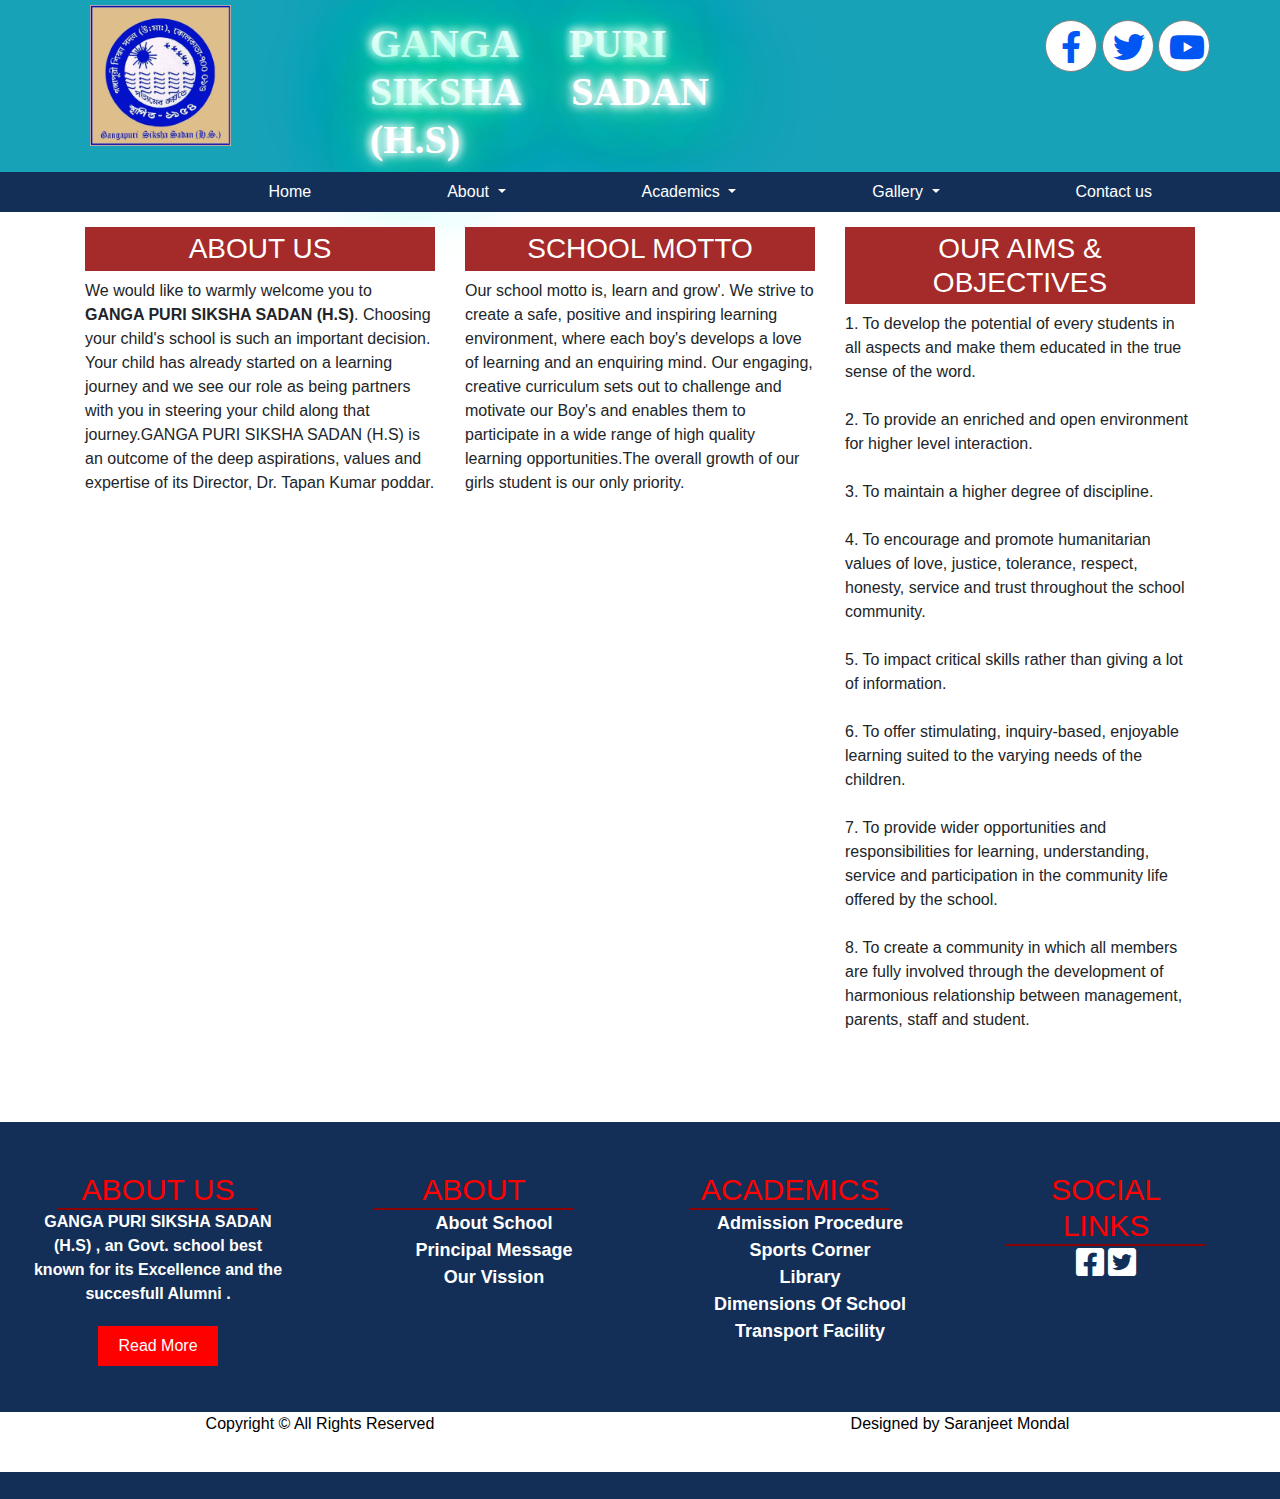
<file: school-website-fully-responsive/about-us.html>
<!DOCTYPE html>
<html lang="en">
    <head>
        <title>About Us</title>
        <meta charset="utf-8">
        <meta name="viewport" content="width=device-width, initial-scale=1">
        <link rel="icon" href="logo2.jpeg" type="image/x-icon"
        style=" border-radius: 50%;">
   <link href="assets/css/bootstrap.min.css" rel="stylesheet" type="text/css">

   <link href="assets/css/style.css" rel="stylesheet" type="text/css">

   <link href="https://cdnjs.cloudflare.com/ajax/libs/font-awesome/5.15.2/css/all.min.css" rel="stylesheet" type="text/css">
   <script src="assets/js/jquery-3.5.1.min.js"></script>


    </head>
    <body>
         <div class="container-fluid bg-info">
             <div class="container">
               <div class="row">
                   <div class="col-sm-3 col-2">
                     <a href="index.html"><img class="img-fluid logo" src="logo.jpeg" alt=""></a>
                   </div>

                   <div class="col-sm-5 col-6">
                    <h1 class="logo-head">GANGA PURI SIKSHA SADAN (H.S)</h1>
                   </div>

                   <div class="col-sm-4 col-4">
                     <div class="ico-icon">
                     <a href="https://www.facebook.com/gangapurisikshasadan/"><i class="fab fa-facebook-f fa-2x"></i></a>
                     <a href="https://www.icbse.com/schools/gangapuri-siksha-sadan-lrnp58"><i class="fab fa-twitter fa-2x "></i></a>
                     <a href="https://www.youtube.com/channel/UC4vZs5oByjz8aJlceq5moOg"><i class="fab fa-youtube fa-2x "></i></a>
                      </div>
                   </div>
               </div>
             </div>
         </div>


<!-- strat navbar        -->
<nav id="navbar" class="navbar navbar-expand-lg navbar-light bg-theme">
 <a href="index.html" class="navbar-brand">
     <img class="img-fluid brand-logo" src="logo.jpeg" alt="logo image">
 </a>
  <button class="navbar-toggler" type="button" data-toggle="collapse" data-target="#navbarText" aria-controls="navbarText" aria-expanded="false" aria-label="Toggle navigation">
    <i class="fas fa-bars text-light"></i>
  </button>
  <div class="collapse navbar-collapse" id="navbarText">
    <ul class="navbar-nav ml-auto">
      <li class="nav-item">
        <a class="nav-link" href="index.html">Home </a>
      </li>
      <li class="nav-item dropdown">
        <a class="nav-link dropdown-toggle" href="#" id="navbarDropdown" role="button" data-toggle="dropdown" aria-haspopup="true" aria-expanded="false">
          About
        </a>
        <div class="dropdown-menu" aria-labelledby="navbarDropdown">
          <a class="dropdown-item" href="about-us.html">About Us</a>
          <a class="dropdown-item" href="mission-&-vision.html">Mission & Vision</a>
          <a class="dropdown-item" href="principle-message.html">Principle Message</a>
        </div>
      </li>
      <li class="nav-item dropdown">
        <a class="nav-link dropdown-toggle" href="#" id="navbarDropdown" role="button" data-toggle="dropdown" aria-haspopup="true" aria-expanded="false">
          Academics
        </a>
        <div class="dropdown-menu" aria-labelledby="navbarDropdown">
          <a class="dropdown-item" href="admission_form.html">Addmission Procedure</a>
          <a class="dropdown-item" href="facilities.html">Facilities</a>
          <a class="dropdown-item" href="our-team.html">Our Team</a>
        </div>
      </li>
      <li class="nav-item dropdown">
        <a class="nav-link dropdown-toggle" href="#" id="navbarDropdown" role="button" data-toggle="dropdown" aria-haspopup="true" aria-expanded="false">
          Gallery
        </a>
        <div class="dropdown-menu" aria-labelledby="navbarDropdown">
          <a class="dropdown-item" href="photos.html">Photos</a>
        </div>
      </li>
      <li class="nav-item">
        <a class="nav-link" href="contact-us.html">Contact us</a>
      </li>
    </ul>
  </div>
</nav>
<!-- end strat navbar        -->

<div class="container">
	<div class="row">
		<div class="col-sm-8">
			<div class="row">
				<div class="col-sm-6">
					<h3 class="heading-about">ABOUT US</h3>
					<p>We would like to warmly welcome you to <b>GANGA PURI SIKSHA SADAN (H.S)</b>. Choosing your child's school is such an important decision. Your child has already started on a learning journey and we see our role as being partners with you in steering your child along that journey.GANGA PURI SIKSHA SADAN (H.S) is  an outcome of the deep aspirations, values and expertise of its Director, Dr. Tapan Kumar poddar.</p>
				</div>
				<div class="col-sm-6">
					<h3 class="heading-about">SCHOOL MOTTO</h3>
					<p>Our school motto is, learn and grow'. We strive to create a safe, positive and inspiring learning environment, where each boy's develops a love of learning and an enquiring mind. Our engaging, creative curriculum sets out to challenge and motivate our Boy's and enables them to participate in a wide range of high quality learning opportunities.The overall growth of our girls student is our only priority.</p>
				</div>
			</div>
<iframe width="560" height="315" src="https://www.youtube.com/embed/Clk0zcABe2Y" title="YouTube video player" frameborder="0" allow="accelerometer; autoplay; clipboard-write; encrypted-media; gyroscope; picture-in-picture" allowfullscreen></iframe>		</div>
		<div class="col-sm-4">
			<h3 class="heading-about">OUR AIMS & OBJECTIVES</h3>
			<p>1. To develop the potential of every students in all aspects and make them educated in the true sense of the word.
<br><br>
2. To provide an enriched and open environment for higher level interaction.<br><br>
3. To maintain a higher degree of discipline.<br><br>

4. To encourage and promote humanitarian values of love, justice, tolerance, respect, honesty, service and trust throughout the school community.<br><br>

5. To impact critical skills rather than giving a lot of information.<br><br>

6. To offer stimulating, inquiry-based, enjoyable learning suited to the varying needs of the children.<br><br>

7. To provide wider opportunities and responsibilities for learning, understanding, service and participation in the community life offered by the school.<br><br>

8. To create a community in which all members are fully involved through the development of harmonious relationship between management, parents, staff and student.</p><br>
		</div>
	</div>
</div>


<!-- footer-->
<section class="footer">
     <div class="footer_div">
         <h1>ABOUT US</h1>
         <p><b>GANGA PURI SIKSHA SADAN (H.S) , an Govt. school
         best known for its Excellence and the succesfull Alumni .  </b><br>
<button type="button">Read More</button>
         </p>
     </div>

          <div class="footer_div">
         <h1>ABOUT </h1>
         <ul>
              <li><a href="#">About School</a></li>
             <li><a href="#">Principal Message</a></li>
             <li><a href="#">Our Vission</a></li>
         </ul>

     </div>

          <div class="footer_div">
         <h1>ACADEMICS</h1>
            <ul>
             <li><a href="#">Admission Procedure</a></li>
             <li><a href="#">Sports Corner</a></li>
             <li><a href="#">Library</a></li>
             <li><a href="#">Dimensions Of School</a></li>
             <li><a href="#">Transport Facility</a></li>
         </ul>
     </div>
          <div class="footer_div">
         <h1>SOCIAL LINKS</h1>
         <div class="social_link">
        <i class="fab fa-facebook-square fa-2x"></i>
        <i class="fab fa-twitter-square fa-2x"></i>
        </div>
     </div>
    <div class="under_footer">
     <div class="footer1"><p>Copyright © All Rights Reserved</p></div>
     <div class="footer1"><p>Designed by Saranjeet Mondal</p></div>

 </div>
 </section>


<!--       js file        -->

   <script src="assets/js/bootstrap.min.js"></script>
   <script>
        window.onscroll = function(){myFunction()};
       var navbar = document.getElementById("navbar");
       var sticky = navbar.offsetTop;


       function myFunction(){
           if(window.pageYOffset >= sticky){
               navbar.classList.add("sticky");
           }
           else{
               navbar.classList.remove("sticky");
           }
       }

    </script>
    </body>
</html>
</file>
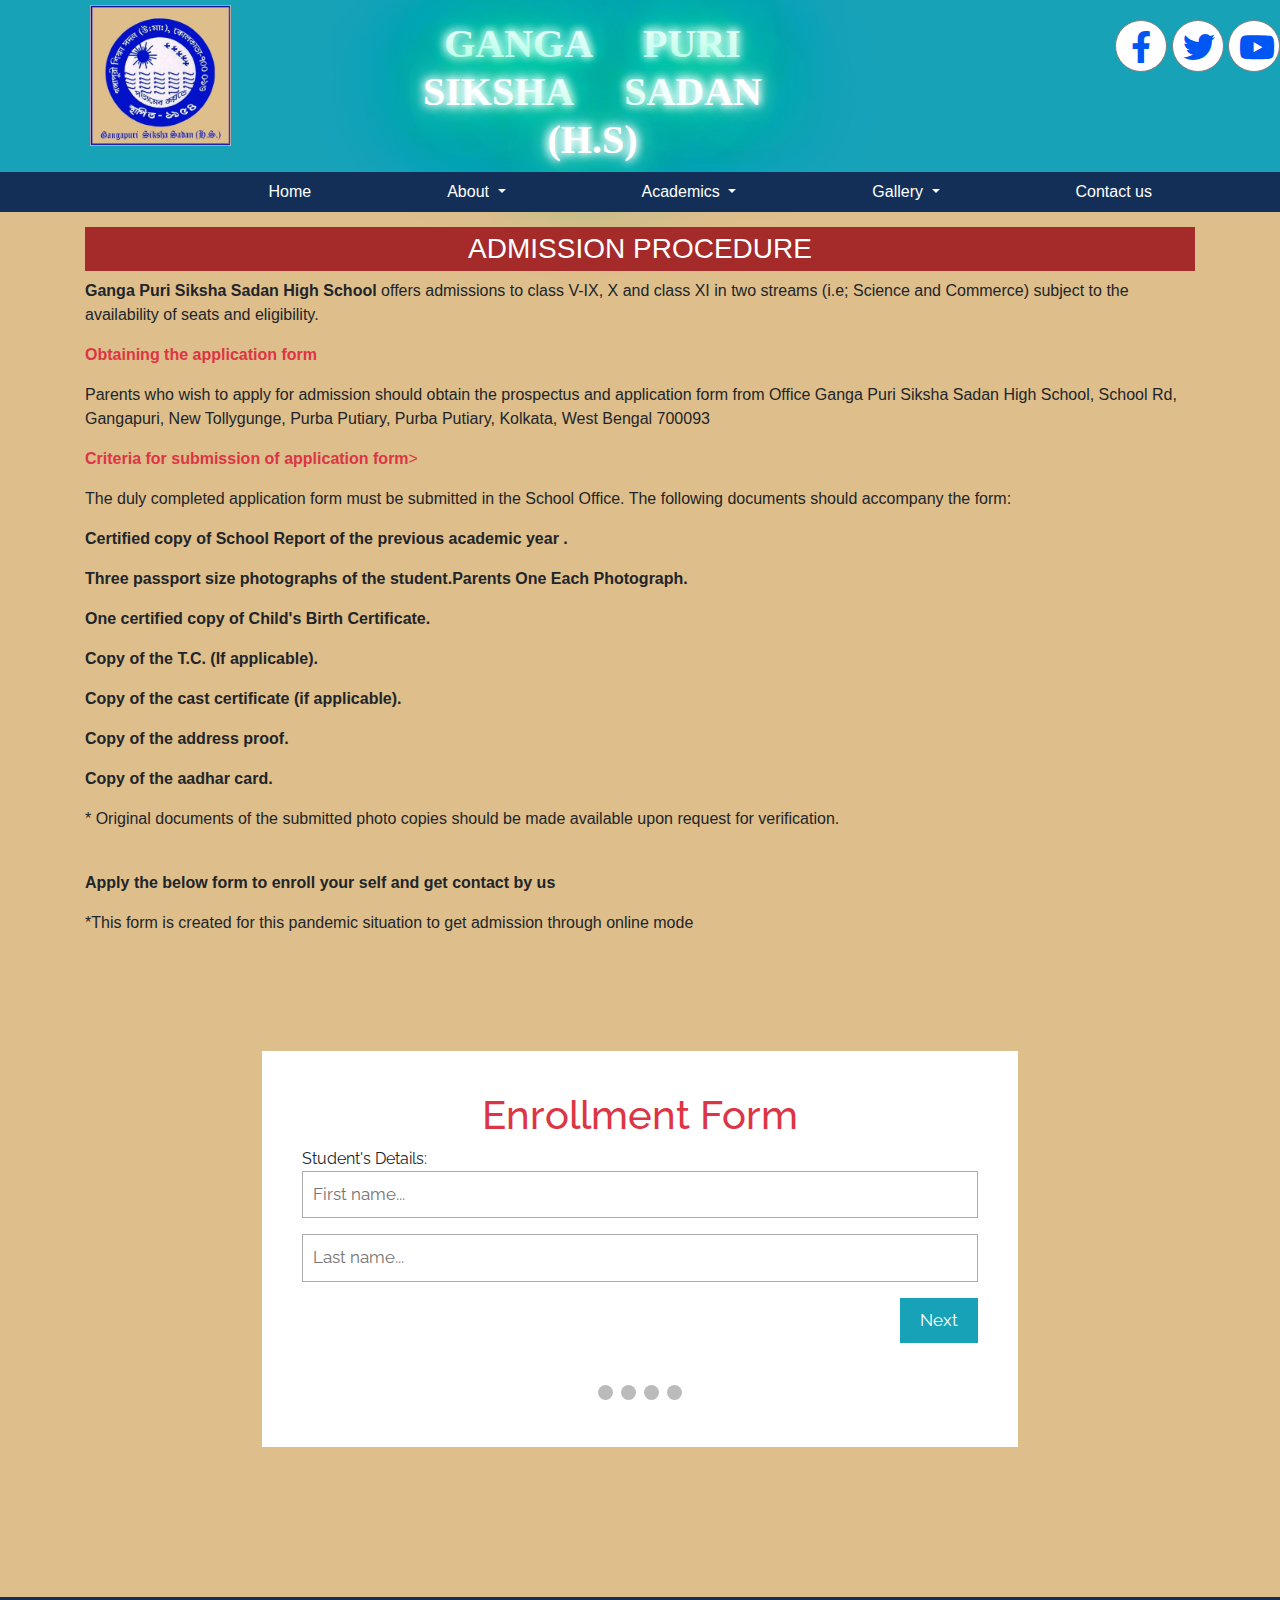
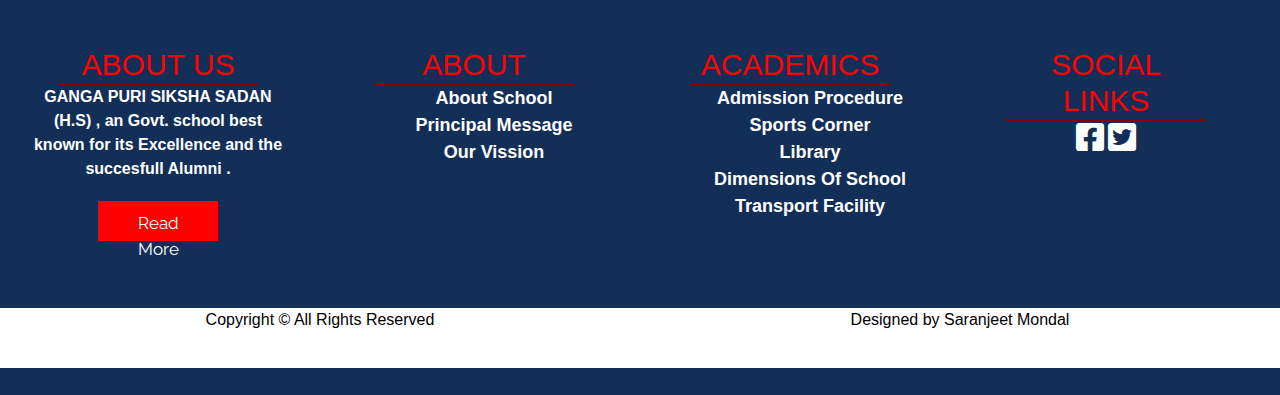
<file: school-website-fully-responsive/admission_form.html>
<!DOCTYPE html>
<html lang="en">
    <head>
        <title>Admission Form</title>
        <meta charset="utf-8">
        <meta name="viewport" content="width=device-width, initial-scale=1">
        <link rel="icon" href="logo2.jpeg" type="image/x-icon"
        style=" border-radius: 50%;">
   <link href="assets/css/bootstrap.min.css" rel="stylesheet" type="text/css">

   <link href="assets/css/style.css" rel="stylesheet" type="text/css">

   <link href="https://cdnjs.cloudflare.com/ajax/libs/font-awesome/5.15.2/css/all.min.css" rel="stylesheet" type="text/css">
   <script src="assets/js/jquery-3.5.1.min.js"></script>
   <link href="https://fonts.googleapis.com/css?family=Raleway" rel="stylesheet">


    </head>
<style>
* {
  box-sizing: border-box;
}

body {
background:#debe8b!important;
}
.form
{
  margin-top: auto;
margin-right: 100px;
margin-left: 100px;
}
#regForm {
  background-color: #ffffff;
  margin: 100px auto;
  font-family: Raleway;
  padding: 40px;
  width: 70%;
  min-width: 300px;
}
.head {
  color:#dc3545;
}
h1 {
  text-align: center;
}

input {
  padding: 10px;
  width: 100%;
  font-size: 17px;
  font-family: Raleway;
  border: 1px solid #aaaaaa;
}

/* Mark input boxes that gets an error on validation: */
input.invalid {
  background-color: #ffdddd;
}

/* Hide all steps by default: */
.tab {
  display: none;
}

button {
      background-color: #17a2b8 ;
  color: #ffffff;
  border: none;
  padding: 10px 20px;
  font-size: 17px;
  font-family: Raleway;
  cursor: pointer;
}

button:hover {
  opacity: 0.8;
}

#prevBtn {
  background-color: #bbbbbb;
}

/* Make circles that indicate the steps of the form: */
.step {
  height: 15px;
  width: 15px;
  margin: 0 2px;
  background-color: #bbbbbb;
  border: none;
  border-radius: 50%;
  display: inline-block;

}

.step.active {
  opacity: 1;
}

/* Mark the steps that are finished and valid: */
.step.finish {
  background-color:#17a2b8 ;
}
</style>
    <body>
         <div class="container-fluid bg-info">
             <div class="container">
               <div class="row">
                   <div class="col-sm-3 col-2">
                     <a href="index.html"><img class="img-fluid logo" src="logo.jpeg" alt=""></a>
                   </div>

                   <div class="col-sm-5 col-6">
                    <h1 class="logo-head">GANGA PURI SIKSHA SADAN (H.S)</h1>
                   </div>

                   <div class="ico-icon">
                   <a href="https://www.facebook.com/gangapurisikshasadan/"><i class="fab fa-facebook-f fa-2x"></i></a>
                   <a href="https://www.icbse.com/schools/gangapuri-siksha-sadan-lrnp58"><i class="fab fa-twitter fa-2x "></i></a>
                   <a href="https://www.youtube.com/channel/UC4vZs5oByjz8aJlceq5moOg"><i class="fab fa-youtube fa-2x "></i></a>
                    </div>
                   </div>
               </div>
             </div>
         </div>


<!-- strat navbar        -->
<nav id="navbar" class="navbar navbar-expand-lg navbar-light bg-theme">
 <a href="index.html" class="navbar-brand">
     <img class="img-fluid brand-logo" src="logo.jpeg" alt="logo image">
 </a>
  <button class="navbar-toggler" type="button" data-toggle="collapse" data-target="#navbarText" aria-controls="navbarText" aria-expanded="false" aria-label="Toggle navigation">
    <i class="fas fa-bars text-light"></i>
  </button>
  <div class="collapse navbar-collapse" id="navbarText">
    <ul class="navbar-nav ml-auto">
      <li class="nav-item">
        <a class="nav-link" href="index.html">Home </a>
      </li>
      <li class="nav-item dropdown">
        <a class="nav-link dropdown-toggle" href="#" id="navbarDropdown" role="button" data-toggle="dropdown" aria-haspopup="true" aria-expanded="false">
          About
        </a>
        <div class="dropdown-menu" aria-labelledby="navbarDropdown">
          <a class="dropdown-item" href="about-us.html">About Us</a>
          <a class="dropdown-item" href="mission-&-vision.html">Mission & Vision</a>
          <a class="dropdown-item" href="principle-message.html">Principle Message</a>
        </div>
      </li>
      <li class="nav-item dropdown">
        <a class="nav-link dropdown-toggle" href="#" id="navbarDropdown" role="button" data-toggle="dropdown" aria-haspopup="true" aria-expanded="false">
          Academics
        </a>
        <div class="dropdown-menu" aria-labelledby="navbarDropdown">
          <a class="dropdown-item" href="admision-procedure.html">Addmission Procedure</a>
          <a class="dropdown-item" href="facilities.html">Facilities</a>
          <a class="dropdown-item" href="our-team.html">Our Team</a>
        </div>
      </li>
      <li class="nav-item dropdown">
        <a class="nav-link dropdown-toggle" href="#" id="navbarDropdown" role="button" data-toggle="dropdown" aria-haspopup="true" aria-expanded="false">
          Gallery
        </a>
        <div class="dropdown-menu" aria-labelledby="navbarDropdown">
          <a class="dropdown-item" href="photos.html">Photos</a>
        </div>
      </li>
      <li class="nav-item">
        <a class="nav-link" href="contact-us.html">Contact us</a>
      </li>
    </ul>
  </div>
</nav>

<div class="container">
<div class="row">
<div class="col-sm-12">
 <h3 class="heading-about">ADMISSION PROCEDURE</h3>
 <p><b>Ganga Puri Siksha Sadan High School</b> offers admissions to class V-IX, X and class XI in two streams (i.e; Science and Commerce) subject to the availability of seats and eligibility.</p>

<p class="text-danger"><b>Obtaining the application form</b></p>

<p>Parents who wish to apply for admission should obtain the prospectus and application form from Office
   Ganga Puri Siksha Sadan High School, School Rd, Gangapuri, New Tollygunge, Purba Putiary, Purba Putiary, Kolkata, West Bengal 700093</p>

 <p class="text-danger"><b>Criteria for submission of application form</b>></p>

<p>The duly completed application form must be submitted in the School Office. The following documents should accompany the form:</p>


 <p><b>Certified copy of School Report of the previous academic year .</b></p>
 <p><b>Three passport size photographs of the student.Parents One Each Photograph.</b></p>
 <p><b>One certified copy of Child's Birth Certificate.</b></p>
 <p><b>Copy of the T.C. (If applicable).</b></p>
 <p><b>Copy of the cast certificate (if applicable).</b></p>
 <p><b>Copy of the address proof.</b></p>
 <p><b>Copy of the aadhar card.</b></p>


<p>* Original documents of the submitted photo copies should be made available upon request for verification.
</p>
<br>
<p><b>Apply the below form to enroll your self and get contact by us</b></p>
<p>*This form is created for this pandemic situation to get admission through online mode</p>
</div>

</div>
</div>
<section class="form">
<form id="regForm" action="/action_page.php">
  <div class="head">
    <h1>Enrollment Form</h1>
  </div>

  <!-- One "tab" for each step in the form: -->
  <div class="tab">Student's Details:
    <p><input placeholder="First name..." oninput="this.className = ''" name="fname"></p>
    <p><input placeholder="Last name..." oninput="this.className = ''" name="lname"></p>
  </div>
  <div class="tab">Contact Info:
    <p><input placeholder="E-mail..." oninput="this.className = ''" name="email"></p>
    <p><input placeholder="Phone..." oninput="this.className = ''" name="phone"></p>
  </div>
  <div class="tab">Birthday:
    <p><input placeholder="dd" oninput="this.className = ''" name="dd"></p>
    <p><input placeholder="mm" oninput="this.className = ''" name="nn"></p>
    <p><input placeholder="yyyy" oninput="this.className = ''" name="yyyy"></p>
  </div>
  <div class="tab">Enter class for apply:
    <p><input placeholder="Class: V,VI,VII,VIII,IX,X,XI" oninput="this.className = ''" name="uname"></p>
    <p><input placeholder="Your Address" oninput="this.className = ''" name="pword" ></p>
  </div>
  <div style="overflow:auto;">
    <div style="float:right;">
      <button type="button" id="prevBtn" onclick="nextPrev(-1)">Previous</button>
      <button type="button" id="nextBtn" onclick="nextPrev(1)">Next</button>
    </div>
  </div>
  <!-- Circles which indicates the steps of the form: -->
  <div style="text-align:center;margin-top:40px;">
    <span class="step"></span>
    <span class="step"></span>
    <span class="step"></span>
    <span class="step"></span>
  </div>
</form>
</section>

<!-- footer-->
<section class="footer">
     <div class="footer_div">
         <h1>ABOUT US</h1>
         <p><b>GANGA PURI SIKSHA SADAN (H.S) , an Govt. school
         best known for its Excellence and the succesfull Alumni .  </b><br>
<button type="button">Read More</button>
         </p>
     </div>

          <div class="footer_div">
         <h1>ABOUT </h1>
         <ul>
              <li><a href="#">About School</a></li>
             <li><a href="#">Principal Message</a></li>
             <li><a href="#">Our Vission</a></li>
         </ul>

     </div>

          <div class="footer_div">
         <h1>ACADEMICS</h1>
            <ul>
             <li><a href="#">Admission Procedure</a></li>
             <li><a href="#">Sports Corner</a></li>
             <li><a href="#">Library</a></li>
             <li><a href="#">Dimensions Of School</a></li>
             <li><a href="#">Transport Facility</a></li>
         </ul>
     </div>
          <div class="footer_div">
         <h1>SOCIAL LINKS</h1>
         <div class="social_link">
        <i class="fab fa-facebook-square fa-2x"></i>
        <i class="fab fa-twitter-square fa-2x"></i>
        </div>
     </div>
    <div class="under_footer">
     <div class="footer1"><p>Copyright © All Rights Reserved</p></div>
     <div class="footer1"><p>Designed by Saranjeet Mondal</p></div>

 </div>
 </section>




<script>
var currentTab = 0; // Current tab is set to be the first tab (0)
showTab(currentTab); // Display the current tab

function showTab(n) {
  // This function will display the specified tab of the form...
  var x = document.getElementsByClassName("tab");
  x[n].style.display = "block";
  //... and fix the Previous/Next buttons:
  if (n == 0) {
    document.getElementById("prevBtn").style.display = "none";
  } else {
    document.getElementById("prevBtn").style.display = "inline";
  }
  if (n == (x.length - 1)) {
    document.getElementById("nextBtn").innerHTML = "Submit";
  } else {
    document.getElementById("nextBtn").innerHTML = "Next";
  }
  //... and run a function that will display the correct step indicator:
  fixStepIndicator(n)
}

function nextPrev(n) {
  // This function will figure out which tab to display
  var x = document.getElementsByClassName("tab");
  // Exit the function if any field in the current tab is invalid:
  if (n == 1 && !validateForm()) return false;
  // Hide the current tab:
  x[currentTab].style.display = "none";
  // Increase or decrease the current tab by 1:
  currentTab = currentTab + n;
  // if you have reached the end of the form...
  if (currentTab >= x.length) {
    // ... the form gets submitted:
    document.getElementById("regForm").submit();
    return false;
  }
  // Otherwise, display the correct tab:
  showTab(currentTab);
}

function validateForm() {
  // This function deals with validation of the form fields
  var x, y, i, valid = true;
  x = document.getElementsByClassName("tab");
  y = x[currentTab].getElementsByTagName("input");
  // A loop that checks every input field in the current tab:
  for (i = 0; i < y.length; i++) {
    // If a field is empty...
    if (y[i].value == "") {
      // add an "invalid" class to the field:
      y[i].className += " invalid";
      // and set the current valid status to false
      valid = false;
    }
  }
  // If the valid status is true, mark the step as finished and valid:
  if (valid) {
    document.getElementsByClassName("step")[currentTab].className += " finish";
  }
  return valid; // return the valid status
}

function fixStepIndicator(n) {
  // This function removes the "active" class of all steps...
  var i, x = document.getElementsByClassName("step");
  for (i = 0; i < x.length; i++) {
    x[i].className = x[i].className.replace(" active", "");
  }
  //... and adds the "active" class on the current step:
  x[n].className += " active";
}
</script>

<!--       js file        -->

<script src="assets/js/bootstrap.min.js"></script>
<script>
window.onscroll = function(){myFunction()};
var navbar = document.getElementById("navbar");
var sticky = navbar.offsetTop;


function myFunction(){
  if(window.pageYOffset >= sticky){
      navbar.classList.add("sticky");
  }
  else{
      navbar.classList.remove("sticky");
  }
}

</script>

</body>
</html>
</file>
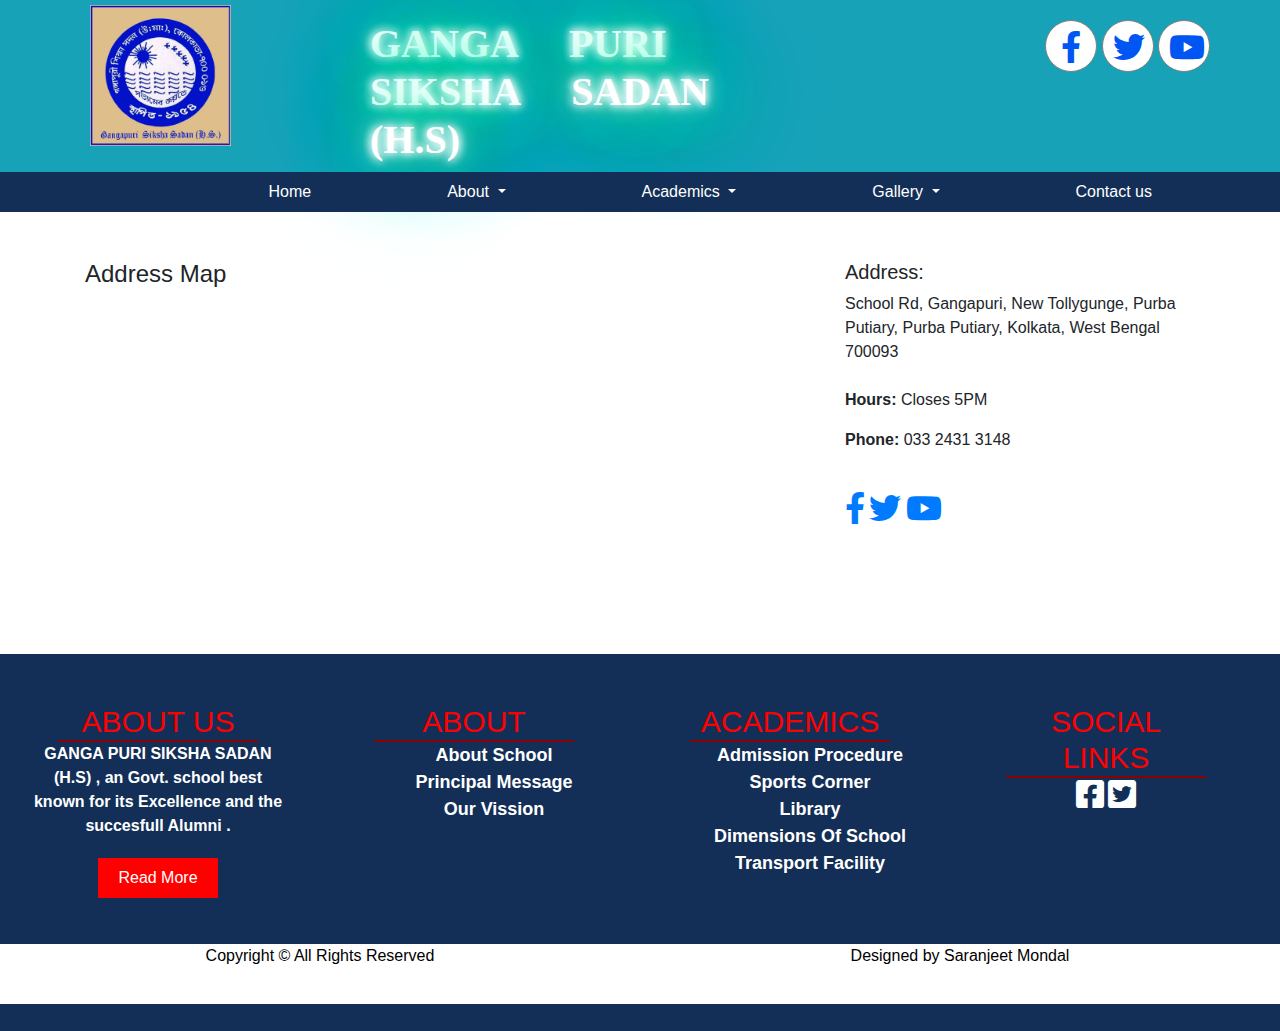
<file: school-website-fully-responsive/contact-us.html>
<!DOCTYPE html>
<html lang="en">
    <head>
        <title>Contact Us</title>
        <meta charset="utf-8">
        <meta name="viewport" content="width=device-width, initial-scale=1">
   <link rel="icon" href="logo2.jpeg" type="image/x-icon"
   style=" border-radius: 50%;">
   <link href="assets/css/bootstrap.min.css" rel="stylesheet" type="text/css">

   <link href="assets/css/style.css" rel="stylesheet" type="text/css">

   <link href="https://cdnjs.cloudflare.com/ajax/libs/font-awesome/5.15.2/css/all.min.css" rel="stylesheet" type="text/css">
   <script src="assets/js/jquery-3.5.1.min.js"></script>


    </head>
    <body>
         <div class="container-fluid bg-info">
             <div class="container">
               <div class="row">
                   <div class="col-sm-3 col-2">
                     <a href="index.html"><img class="img-fluid logo" src="logo.jpeg" alt=""></a>
                   </div>

                   <div class="col-sm-5 col-6">
                    <h1 class="logo-head">GANGA PURI SIKSHA SADAN (H.S)</h1>
                   </div>

                   <div class="col-sm-4 col-4">
                    <div class="ico-icon">
                    <a href="https://www.facebook.com/gangapurisikshasadan/"><i class="fab fa-facebook-f fa-2x"></i></a>
                    <a href="https://www.icbse.com/schools/gangapuri-siksha-sadan-lrnp58"><i class="fab fa-twitter fa-2x "></i></a>
                    <a href="https://www.youtube.com/channel/UC4vZs5oByjz8aJlceq5moOg"><i class="fab fa-youtube fa-2x "></i></a>
                     </div>
                   </div>
               </div>
             </div>
         </div>


<!-- strat navbar        -->
<nav id="navbar" class="navbar navbar-expand-lg navbar-light bg-theme">
 <a href="index.html" class="navbar-brand">
     <img class="img-fluid brand-logo" src="logo.jpeg" alt="logo image">
 </a>
  <button class="navbar-toggler" type="button" data-toggle="collapse" data-target="#navbarText" aria-controls="navbarText" aria-expanded="false" aria-label="Toggle navigation">
    <i class="fas fa-bars text-light"></i>
  </button>
  <div class="collapse navbar-collapse" id="navbarText">
    <ul class="navbar-nav ml-auto">
      <li class="nav-item">
        <a class="nav-link" href="index.html">Home </a>
      </li>
      <li class="nav-item dropdown">
        <a class="nav-link dropdown-toggle" href="#" id="navbarDropdown" role="button" data-toggle="dropdown" aria-haspopup="true" aria-expanded="false">
          About
        </a>
        <div class="dropdown-menu" aria-labelledby="navbarDropdown">
          <a class="dropdown-item" href="about-us.html">About Us</a>
          <a class="dropdown-item" href="mission-&-vision.html">Mission & Vision</a>
          <a class="dropdown-item" href="principle-message.html">Principle Message</a>
        </div>
      </li>
      <li class="nav-item dropdown">
        <a class="nav-link dropdown-toggle" href="#" id="navbarDropdown" role="button" data-toggle="dropdown" aria-haspopup="true" aria-expanded="false">
          Academics
        </a>
        <div class="dropdown-menu" aria-labelledby="navbarDropdown">
          <a class="dropdown-item" href="admission_form.html">Addmission Procedure</a>
          <a class="dropdown-item" href="facilities.html">Facilities</a>
          <a class="dropdown-item" href="our-team.html">Our Team</a>
        </div>
      </li>
      <li class="nav-item dropdown">
        <a class="nav-link dropdown-toggle" href="#" id="navbarDropdown" role="button" data-toggle="dropdown" aria-haspopup="true" aria-expanded="false">
          Gallery
        </a>
        <div class="dropdown-menu" aria-labelledby="navbarDropdown">
          <a class="dropdown-item" href="photos.html">Photos</a>
        </div>
      </li>
      <li class="nav-item">
        <a class="nav-link" href="contact-us.html">Contact us</a>
      </li>
    </ul>
  </div>
</nav>
<!-- end strat navbar        -->

<div class="container mt-5">
	<div class="row">
				<div class="col-sm-8">
				<h4> Address Map</h4>
<iframe src="https://www.google.com/maps/embed?pb=!1m14!1m8!1m3!1d14746.84966931454!2d88.3469175!3d22.4774388!3m2!1i1024!2i768!4f13.1!3m3!1m2!1s0x0%3A0x16c931d96f95eb01!2sGangapuri%20Siksha%20Sadan%20High%20School!5e0!3m2!1sen!2sin!4v1630397497996!5m2!1sen!2sin" width="400" height="300" style="border:0;" allowfullscreen="" loading="lazy"></iframe>				</div>

				<div class="col-sm-4">

					<h5>Address:</h5>
				   <span>School Rd, Gangapuri, New Tollygunge, Purba Putiary, Purba Putiary, Kolkata, West Bengal 700093</span><br>
 <br>
 <p><b>Hours: </b> Closes 5PM</p>
<p><b>Phone: </b>  033 2431 3148</p>
</span><br>
<a href="https://www.facebook.com/gangapurisikshasadan/"><i class="fab fa-facebook-f fa-2x"></i></a>
<a href="https://www.icbse.com/schools/gangapuri-siksha-sadan-lrnp58"><i class="fab fa-twitter fa-2x "></i></a>
<a href="https://www.youtube.com/channel/UC4vZs5oByjz8aJlceq5moOg"><i class="fab fa-youtube fa-2x "></i></a>
 </div>

	</div>
 </div>
 <!-- footer-->
 <section class="footer">
      <div class="footer_div">
          <h1>ABOUT US</h1>
          <p><b>GANGA PURI SIKSHA SADAN (H.S) , an Govt. school
          best known for its Excellence and the succesfull Alumni .  </b><br>
 <button type="button">Read More</button>
          </p>
      </div>

           <div class="footer_div">
          <h1>ABOUT </h1>
          <ul>
               <li><a href="#">About School</a></li>
              <li><a href="#">Principal Message</a></li>
              <li><a href="#">Our Vission</a></li>
          </ul>

      </div>

           <div class="footer_div">
          <h1>ACADEMICS</h1>
             <ul>
              <li><a href="#">Admission Procedure</a></li>
              <li><a href="#">Sports Corner</a></li>
              <li><a href="#">Library</a></li>
              <li><a href="#">Dimensions Of School</a></li>
              <li><a href="#">Transport Facility</a></li>
          </ul>
      </div>
           <div class="footer_div">
          <h1>SOCIAL LINKS</h1>
          <div class="social_link">
         <i class="fab fa-facebook-square fa-2x"></i>
         <i class="fab fa-twitter-square fa-2x"></i>
         </div>
      </div>
     <div class="under_footer">
      <div class="footer1"><p>Copyright © All Rights Reserved</p></div>
      <div class="footer1"><p>Designed by Saranjeet Mondal</p></div>

  </div>
  </section>



<!--       js file        -->

   <script src="assets/js/bootstrap.min.js"></script>
   <script>
        window.onscroll = function(){myFunction()};
       var navbar = document.getElementById("navbar");
       var sticky = navbar.offsetTop;


       function myFunction(){
           if(window.pageYOffset >= sticky){
               navbar.classList.add("sticky");
           }
           else{
               navbar.classList.remove("sticky");
           }
       }

    </script>
    </body>
</html>
</file>
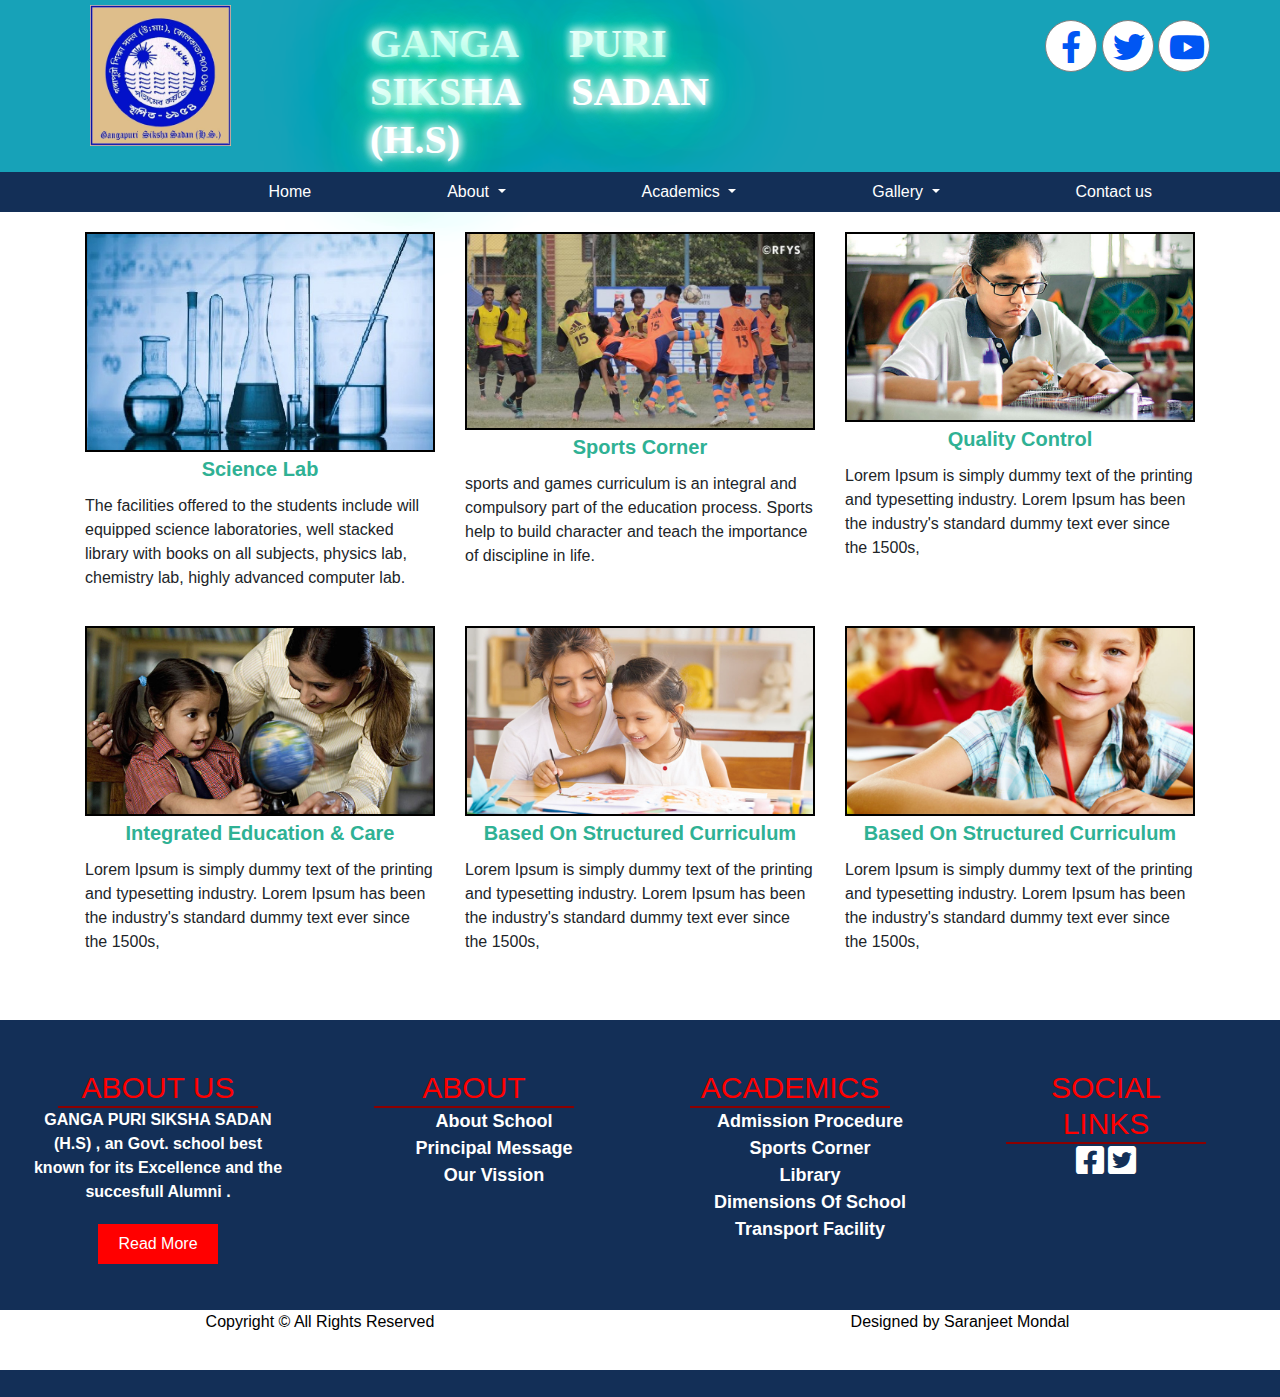
<file: school-website-fully-responsive/facilities.html>
<!DOCTYPE html>
<html lang="en">
    <head>
        <title>Facilities</title>
        <meta charset="utf-8">
        <meta name="viewport" content="width=device-width, initial-scale=1">
   <link rel="icon" href="logo2.jpeg" type="image/x-icon"
   style=" border-radius: 50%;">
   <link href="assets/css/bootstrap.min.css" rel="stylesheet" type="text/css">

   <link href="assets/css/style.css" rel="stylesheet" type="text/css">

   <link href="https://cdnjs.cloudflare.com/ajax/libs/font-awesome/5.15.2/css/all.min.css" rel="stylesheet" type="text/css">
   <script src="assets/js/jquery-3.5.1.min.js"></script>


    </head>
    <body>
         <div class="container-fluid bg-info">
             <div class="container">
               <div class="row">
                   <div class="col-sm-3 col-2">
                     <a href="index.html"><img class="img-fluid logo" src="logo.jpeg" alt="">
                     </a>
                  </div>

                   <div class="col-sm-5 col-6">
                    <h1 class="logo-head">GANGA PURI SIKSHA SADAN (H.S)</h1>
                   </div>

                   <div class="col-sm-4 col-4">
                    <div class="ico-icon">
                    <a href="https://www.facebook.com/gangapurisikshasadan/"><i class="fab fa-facebook-f fa-2x"></i></a>
                    <a href="https://www.icbse.com/schools/gangapuri-siksha-sadan-lrnp58"><i class="fab fa-twitter fa-2x "></i></a>
                    <a href="https://www.youtube.com/channel/UC4vZs5oByjz8aJlceq5moOg"><i class="fab fa-youtube fa-2x "></i></a>
                     </div>
                   </div>
               </div>
             </div>
         </div>


<!-- strat navbar        -->
<nav id="navbar" class="navbar navbar-expand-lg navbar-light bg-theme">
 <a href="index.html" class="navbar-brand">
     <img class="img-fluid brand-logo" src="logo.jpeg" alt="logo image">
 </a>
  <button class="navbar-toggler" type="button" data-toggle="collapse" data-target="#navbarText" aria-controls="navbarText" aria-expanded="false" aria-label="Toggle navigation">
    <i class="fas fa-bars text-light"></i>
  </button>
  <div class="collapse navbar-collapse" id="navbarText">
    <ul class="navbar-nav ml-auto">
      <li class="nav-item">
        <a class="nav-link" href="index.html">Home </a>
      </li>
      <li class="nav-item dropdown">
        <a class="nav-link dropdown-toggle" href="#" id="navbarDropdown" role="button" data-toggle="dropdown" aria-haspopup="true" aria-expanded="false">
          About
        </a>
        <div class="dropdown-menu" aria-labelledby="navbarDropdown">
          <a class="dropdown-item" href="about-us.html">About Us</a>
          <a class="dropdown-item" href="mission-&-vision.html">Mission & Vision</a>
          <a class="dropdown-item" href="principle-message.html">Principle Message</a>
        </div>
      </li>
      <li class="nav-item dropdown">
        <a class="nav-link dropdown-toggle" href="#" id="navbarDropdown" role="button" data-toggle="dropdown" aria-haspopup="true" aria-expanded="false">
          Academics
        </a>
        <div class="dropdown-menu" aria-labelledby="navbarDropdown">
          <a class="dropdown-item" href="admission_form.html">Addmission Procedure</a>
          <a class="dropdown-item" href="facilities.html">Facilities</a>
          <a class="dropdown-item" href="our-team.html">Our Team</a>
        </div>
      </li>
      <li class="nav-item dropdown">
        <a class="nav-link dropdown-toggle" href="#" id="navbarDropdown" role="button" data-toggle="dropdown" aria-haspopup="true" aria-expanded="false">
          Gallery
        </a>
        <div class="dropdown-menu" aria-labelledby="navbarDropdown">
          <a class="dropdown-item" href="photos.html">Photos</a>
        </div>
      </li>
      <li class="nav-item">
        <a class="nav-link" href="contact-us.html">Contact us</a>
      </li>
    </ul>
  </div>
</nav>
<!-- end strat navbar        -->
<div class="container">
	<div class="row">
				<div class="col-sm-4">
					<img src="gallery/science-lab.jpg" class="img-fluid f-mmg">
					<h5 class="heading-ff">Science Lab </h5>
					<p>The facilities offered to the students include will equipped science laboratories, well stacked
          library with books on all subjects, physics lab, chemistry  lab,
  highly advanced computer lab.</p>
				</div>

        <div class="col-sm-4">
  					<img src="gallery/sports.jpg" class="img-fluid f-mmg">
  					<h5 class="heading-ff">Sports Corner</h5>
  					<p>sports and games curriculum is an integral and compulsory part of the education process.          Sports help to build character and teach the importance of discipline in life.
            </p>
  				</div>

			<div class="col-sm-4">
					<img src="assets/images/f2.jpg" class="img-fluid f-mmg">
					<h5 class="heading-ff">Quality Control</h5>
					<p>Lorem Ipsum is simply dummy text of the printing and typesetting industry. Lorem Ipsum has been the industry's standard dummy text ever since the 1500s,</p>
				</div>

			<div class="col-sm-4">
					<img src="assets/images/f3.jpg" class="img-fluid f-mmg">
					<h5 class="heading-ff">Integrated Education & Care</h5>
					<p>Lorem Ipsum is simply dummy text of the printing and typesetting industry. Lorem Ipsum has been the industry's standard dummy text ever since the 1500s,</p>
				</div>

			<div class="col-sm-4">
					<img src="assets/images/f4.jpg" class="img-fluid f-mmg">
					<h5 class="heading-ff">Based On Structured Curriculum</h5>
					<p>Lorem Ipsum is simply dummy text of the printing and typesetting industry. Lorem Ipsum has been the industry's standard dummy text ever since the 1500s,</p>
				</div>

			<div class="col-sm-4">
					<img src="assets/images/f6.jpg" class="img-fluid f-mmg">
					<h5 class="heading-ff">Based On Structured Curriculum</h5>
					<p>Lorem Ipsum is simply dummy text of the printing and typesetting industry. Lorem Ipsum has been the industry's standard dummy text ever since the 1500s,</p>
				</div>


	</div>
</div>

<!-- footer-->
<section class="footer">
     <div class="footer_div">
         <h1>ABOUT US</h1>
         <p><b>GANGA PURI SIKSHA SADAN (H.S) , an Govt. school
         best known for its Excellence and the succesfull Alumni .  </b><br>
<button type="button">Read More</button>
         </p>
     </div>

          <div class="footer_div">
         <h1>ABOUT </h1>
         <ul>
              <li><a href="#">About School</a></li>
             <li><a href="#">Principal Message</a></li>
             <li><a href="#">Our Vission</a></li>
         </ul>

     </div>

          <div class="footer_div">
         <h1>ACADEMICS</h1>
            <ul>
             <li><a href="#">Admission Procedure</a></li>
             <li><a href="#">Sports Corner</a></li>
             <li><a href="#">Library</a></li>
             <li><a href="#">Dimensions Of School</a></li>
             <li><a href="#">Transport Facility</a></li>
         </ul>
     </div>
          <div class="footer_div">
         <h1>SOCIAL LINKS</h1>
         <div class="social_link">
        <i class="fab fa-facebook-square fa-2x"></i>
        <i class="fab fa-twitter-square fa-2x"></i>
        </div>
     </div>
    <div class="under_footer">
     <div class="footer1"><p>Copyright © All Rights Reserved</p></div>
     <div class="footer1"><p>Designed by Saranjeet Mondal</p></div>

 </div>
 </section>




<!--       js file        -->

   <script src="assets/js/bootstrap.min.js"></script>
   <script>
        window.onscroll = function(){myFunction()};
       var navbar = document.getElementById("navbar");
       var sticky = navbar.offsetTop;


       function myFunction(){
           if(window.pageYOffset >= sticky){
               navbar.classList.add("sticky");
           }
           else{
               navbar.classList.remove("sticky");
           }
       }

    </script>
    </body>
</html>
</file>
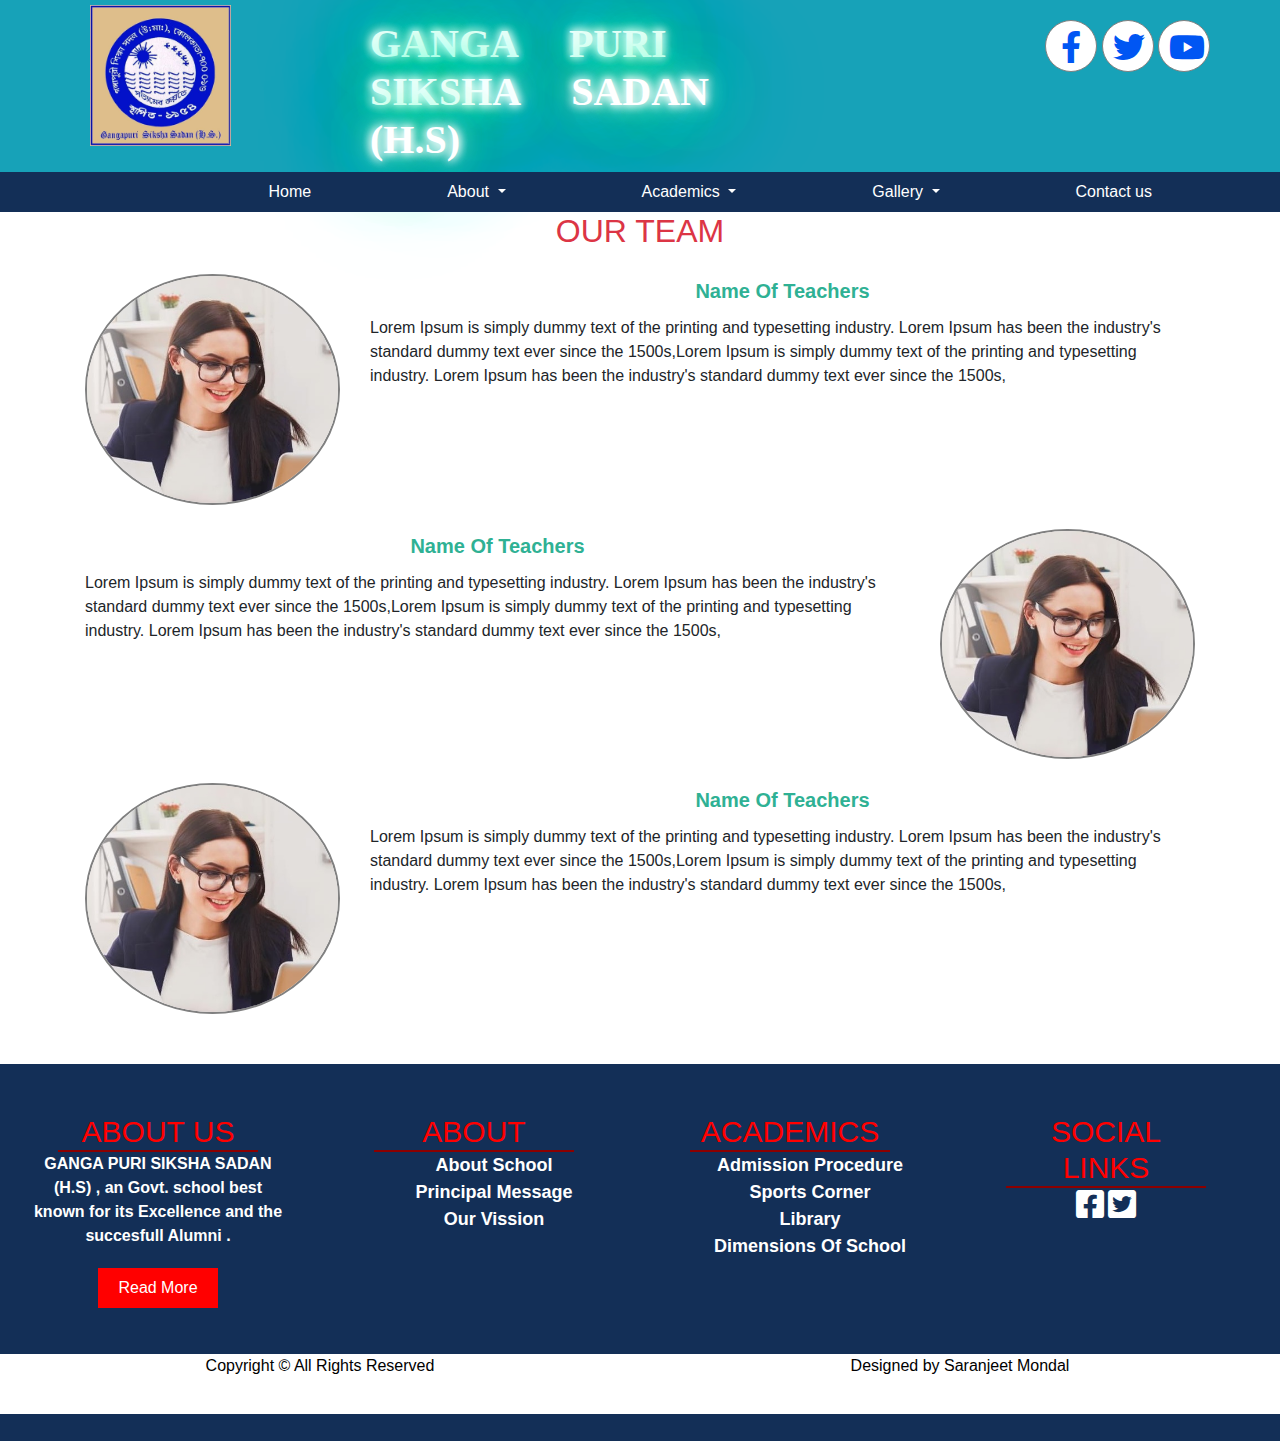
<file: school-website-fully-responsive/our-team.html>
<!DOCTYPE html>
<html lang="en">
    <head>
        <title>Home: G.P.S.S (H.S)</title>
        <meta charset="utf-8">
        <meta name="viewport" content="width=device-width, initial-scale=1">
   <link rel="icon" href="logo2.jpeg" type="image/x-icon"
   style=" border-radius: 50%;">
   <link href="assets/css/bootstrap.min.css" rel="stylesheet" type="text/css">

   <link href="assets/css/style.css" rel="stylesheet" type="text/css">

   <link href="https://cdnjs.cloudflare.com/ajax/libs/font-awesome/5.15.2/css/all.min.css" rel="stylesheet" type="text/css">
   <script src="assets/js/jquery-3.5.1.min.js"></script>


    </head>
    <body>
         <div class="container-fluid bg-info">
             <div class="container">
               <div class="row">
                   <div class="col-sm-3 col-2">
                    <a href="index.html"><img class="img-fluid logo" src="logo.jpeg" alt=""></a>
                 </div>

                   <div class="col-sm-5 col-6">
                    <h1 class="logo-head">GANGA PURI SIKSHA SADAN (H.S)</h1>
                   </div>

                   <div class="col-sm-4 col-4">
                    <div class="ico-icon">
                    <a href="https://www.facebook.com/gangapurisikshasadan/"><i class="fab fa-facebook-f fa-2x"></i></a>
                    <a href="https://www.icbse.com/schools/gangapuri-siksha-sadan-lrnp58"><i class="fab fa-twitter fa-2x "></i></a>
                    <a href="https://www.youtube.com/channel/UC4vZs5oByjz8aJlceq5moOg"><i class="fab fa-youtube fa-2x "></i></a>
                     </div>
                   </div>
               </div>
             </div>
         </div>


<!-- strat navbar        -->
<nav id="navbar" class="navbar navbar-expand-lg navbar-light bg-theme">
 <a href="index.html" class="navbar-brand">
     <img class="img-fluid brand-logo" src="logo.jpeg" alt="logo image">
 </a>
  <button class="navbar-toggler" type="button" data-toggle="collapse" data-target="#navbarText" aria-controls="navbarText" aria-expanded="false" aria-label="Toggle navigation">
    <i class="fas fa-bars text-light"></i>
  </button>
  <div class="collapse navbar-collapse" id="navbarText">
    <ul class="navbar-nav ml-auto">
      <li class="nav-item">
        <a class="nav-link" href="index.html">Home </a>
      </li>
      <li class="nav-item dropdown">
        <a class="nav-link dropdown-toggle" href="#" id="navbarDropdown" role="button" data-toggle="dropdown" aria-haspopup="true" aria-expanded="false">
          About
        </a>
        <div class="dropdown-menu" aria-labelledby="navbarDropdown">
          <a class="dropdown-item" href="about-us.html">About Us</a>
          <a class="dropdown-item" href="mission-&-vision.html">Mission & Vision</a>
          <a class="dropdown-item" href="principle-message.html">Principle Message</a>
        </div>
      </li>
      <li class="nav-item dropdown">
        <a class="nav-link dropdown-toggle" href="#" id="navbarDropdown" role="button" data-toggle="dropdown" aria-haspopup="true" aria-expanded="false">
          Academics
        </a>
        <div class="dropdown-menu" aria-labelledby="navbarDropdown">
          <a class="dropdown-item" href="admission_form.html">Addmission Procedure</a>
          <a class="dropdown-item" href="facilities.html">Facilities</a>
          <a class="dropdown-item" href="our-team.html">Our Team</a>
        </div>
      </li>
      <li class="nav-item dropdown">
        <a class="nav-link dropdown-toggle" href="#" id="navbarDropdown" role="button" data-toggle="dropdown" aria-haspopup="true" aria-expanded="false">
          Gallery
        </a>
        <div class="dropdown-menu" aria-labelledby="navbarDropdown">
          <a class="dropdown-item" href="photos.html">Photos</a>
        </div>
      </li>
      <li class="nav-item">
        <a class="nav-link" href="contact-us.html">Contact us</a>
      </li>
    </ul>
  </div>
</nav>
<!-- end strat navbar        -->

<div class="container">
<h2 class="text-center text-danger">OUR TEAM</h2>
	      <div class="row mt-4">
				<div class="col-sm-3">
					<img src="assets/images/teachers.jpg" class="img-fluid techers-img">
		          </div>
				<div class="col-sm-9">
					<h5 class="heading-ff">Name Of Teachers</h5>
					<p>Lorem Ipsum is simply dummy text of the printing and typesetting industry. Lorem Ipsum has been the industry's standard dummy text ever since the 1500s,Lorem Ipsum is simply dummy text of the printing and typesetting industry. Lorem Ipsum has been the industry's standard dummy text ever since the 1500s,</p>
				</div>

	         </div>

	           <div class="row  mt-4">
				<div class="col-sm-9">
					<h5 class="heading-ff">Name Of Teachers</h5>
					<p>Lorem Ipsum is simply dummy text of the printing and typesetting industry. Lorem Ipsum has been the industry's standard dummy text ever since the 1500s,Lorem Ipsum is simply dummy text of the printing and typesetting industry. Lorem Ipsum has been the industry's standard dummy text ever since the 1500s,</p>
				</div>

				<div class="col-sm-3">
					<img src="assets/images/teachers.jpg" class="img-fluid techers-img">
		          </div>
	         </div>

	           <div class="row  mt-4">
				<div class="col-sm-3">
					<img src="assets/images/teachers.jpg" class="img-fluid techers-img">
		          </div>
				<div class="col-sm-9">
					<h5 class="heading-ff">Name Of Teachers</h5>
					<p>Lorem Ipsum is simply dummy text of the printing and typesetting industry. Lorem Ipsum has been the industry's standard dummy text ever since the 1500s,Lorem Ipsum is simply dummy text of the printing and typesetting industry. Lorem Ipsum has been the industry's standard dummy text ever since the 1500s,</p>
				</div>

	         </div>


</div>
<!-- footer-->
<section class="footer">
     <div class="footer_div">
         <h1>ABOUT US</h1>
         <p><b>GANGA PURI SIKSHA SADAN (H.S) , an Govt. school
         best known for its Excellence and the succesfull Alumni .  </b><br>
<button type="button">Read More</button>
         </p>
     </div>

          <div class="footer_div">
         <h1>ABOUT </h1>
         <ul>
              <li><a href="#">About School</a></li>
             <li><a href="#">Principal Message</a></li>
             <li><a href="#">Our Vission</a></li>
         </ul>

     </div>

          <div class="footer_div">
         <h1>ACADEMICS</h1>
            <ul>
             <li><a href="#">Admission Procedure</a></li>
             <li><a href="#">Sports Corner</a></li>
             <li><a href="#">Library</a></li>
             <li><a href="#">Dimensions Of School</a></li>
         </ul>
     </div>
          <div class="footer_div">
         <h1>SOCIAL LINKS</h1>
         <div class="social_link">
        <i class="fab fa-facebook-square fa-2x"></i>
        <i class="fab fa-twitter-square fa-2x"></i>
        </div>
     </div>
    <div class="under_footer">
     <div class="footer1"><p>Copyright © All Rights Reserved</p></div>
     <div class="footer1"><p>Designed by Saranjeet Mondal</p></div>

 </div>
 </section>




<!--       js file        -->

   <script src="assets/js/bootstrap.min.js"></script>
   <script>
        window.onscroll = function(){myFunction()};
       var navbar = document.getElementById("navbar");
       var sticky = navbar.offsetTop;


       function myFunction(){
           if(window.pageYOffset >= sticky){
               navbar.classList.add("sticky");
           }
           else{
               navbar.classList.remove("sticky");
           }
       }

    </script>
    </body>
</html>
</file>
<file: colourfull_rainfall/rain.css>
*
{
    margin: 0;
    padding: 0;
    box-sizing: border-box;
}
body
{
    background: black;
     overflow: hidden;
     height: 100vh;

}
i
{
    position: absolute;
    height: 200px;
    background: linear-gradient(transparent,white);
    border-bottom-left-radius: 5px;
    border-bottom-right-radius: 5px ;
    animation: animate 5s linear infinite;

}
i:nth-Child(3n+1)
{
    background: linear-gradient(transparent,#0ff);
    
}
i:nth-Child(3n+2)
{
    background: linear-gradient(transparent,#0f0);
    
}
i:nth-Child(3n+3){
    
    background: linear-gradient(transparent,#f00);
}
@keyframes animate {
    0%
    {
        transform: translateY(-200px);
    }
    100%
    {
        transform: translateY(calc(100vh));
    }
}
</file>
<file: login-form/index.css>
*{
  margin:0;
  padding:0;
  font-family: sans-serif;
}
.hero{
  height: 100%;
  width: 100%;
  background-image: linear-gradient(rgba(0, 0, 0, 0.4),rgba(0, 0, 0, 0.4)),url(banner2.jpg);
  background-position: center;
  background-size: cover;
  position: absolute;
}
.form_box{
  height: 320px;
  width: 400px;
  position: relative;
  margin: 6% auto;
  background-color: wheat;
  border-radius: 25;
  box-shadow: 0 3px 5px rgba(0, 0, 0, 1);;
  padding: 5px;
  overflow: hidden;

}
.button-box{
    width: 280px;
    margin: 35px auto;
    position: relative;
    box-shadow: 0 0 20px 9px #ff61241f;
    border-radius: 30px;
}
.toggle-btn{
  padding: 10px 30px;
  cursor: pointer;
  outline: none;
  background: transparent;
  border: 0;
  position: relative;
}
#btn{
  top: 0;
  bottom: 0;
  position: absolute;
  width: 150px;
  height:100%;
  background: linear-gradient(to right,#ff105f,#ffad06);
  border-radius: 30px;
  transition: 0.5s;

 }

.input-gr{
  top: 120px;
  position: absolute;
  width: 200px;
  transition: .5s;
}
.input-fl{
  width: 100%;
  padding: 10px 0;
  margin: 5px;
  border-left: 0;
  border-right: 0;
  border-top: 0;
  border-bottom: 1px solid rgb(189, 186, 186);
  outline: none;
  background: transparent;

}
.submit-btn{
  width: 85%;
  margin: auto;
  padding: 10px 30px;
  cursor: pointer;
  display: block;
  background: linear-gradient(to right,#ff105f,#ffad06);
  border:0;
  outline: none;
  border-radius: 30px;

}
.checkbox{
  margin: 30px 10px 30px 0;

}
.span{
  color: #777;
  font-size: 12px;
  bottom: 68px;
  position: absolute;
}
#Login{
  left: 100px;

}
#LoginAgent{
  left: 450px;
}
</file>
<file: school-website-fully-responsive/assets/css/style.css>
.logo{
  width: 141px;
    margin: 5px;
}
.bg-theme{
    padding: 0px;
    background-color: #132f57;
}
.brand-logo{
    height: 40px;
     width: 40px;
    margin-left: 20px;
	display: none;
}
.logo-head{
    color: white;
margin-top: 20px;
font-weight: bold;
font-family: emoji;
text-shadow:
0 0 10px #fff,
0 0 10px #fff,
0 0 21px #fff,
0 0 42px #0fa,
0 0 82px #0fa,
0 0 92px #0fa,
0 0 102px #0fa,
0 0 151px #0fa;
}
.ico-icon{
    margin-top: 20px;
    position: absolute;
    right: 0;
}
.ico-icon .fab{
    border: 1px solid gray;
    width: 52px;
    height: 52px;
    background-color: white;
    text-align: center;
    border-radius: 100%;
    padding: 10px;
    color: #0056f3;
}
.ico-icon .fab:hover{
    width: 55px;
    height: 55px;
    border: none;
    background-color: yellow;
}
.navbar-light .navbar-nav .nav-link{
    color: #fff;
    margin-right: 120px;
}
.navbar-light .navbar-nav .nav-link:hover{

    color: black;
    background-color: #ffb516;
}

.navbar-light .navbar-nav .active>.nav-link, .navbar-light .navbar-nav .nav-link.active, .navbar-light .navbar-nav .nav-link.show, .navbar-light .navbar-nav .show>.nav-link {
    color: black;
    background-color: #ffb516;
}
.dropdown:hover .dropdown-menu{
    display: block;
}
.outer-right{
    text-align: center;
    padding: 66px;
    background-image: url(../images/blue-back-bg.jpg);
    background-color: #13305d;
}
.outer-right h4{
    color: #ff992f;

}
.outer-right h5{
    color: #4bff00;

}
.mrq{
    text-align: center;
    padding: 85px 0px 122px;
    text-align: center;
    background-image: url(../images/img1.png);
    background-size: cover;
    background-repeat: no-repeat;
}
.mrq2{
    text-align: center;
    padding: 85px 0px 122px;
    text-align: center;
    background-image: url(../images/img2.png);
    background-size: cover;
    background-repeat: no-repeat;
}
.mrq3{
    text-align: center;
    padding: 85px 0px 122px;
    text-align: center;
    background-image: url(../images/img3.png);
    background-size: cover;
    background-repeat: no-repeat;
}


.mrq b, .mrq2 b, .mrq3 b{
    color: #fff;
}
.mrq h3, .mrq2 h3, .mrq3 h3{
    color: #4400ca;
}

.get-btn{
    background: none;
    margin-top: 15px;
    color: black;
    font-weight: bold;
    margin-bottom: 96px;
    border: 1px solid white;
    padding: 10px 33px;
}
.get-btn:hover{
    background-color: #fff;
    cursor: pointer;
}

.footer{
    margin-top: 50px;
    background-color: #132f57;
    text-align: center;
    color: #fff;
    padding: 20px 0px;
}



/*sticky*/
.sticky{
    position: fixed;
    top: 0px;
    width: 100%;
    z-index: 9999;

}
.sticky + .content{
    margin-top: 30px;
}

/*about us page*/
.heading-about{
	padding: 5px;
	background-color: brown;
	color: white;
	margin-top: 15px;
	text-align: center;
}
.img-about-style{
	border: 20px solid #00c0d0;
    border-radius: 26px;

}

/*misiion and Vision */
.text-mission-vission{
	background-color: #004456;
    color: #fff;
    padding: 14px;
}


.principle-mmg{
	margin-top: 50px;
    border: 10px solid gray;
    border-radius: 19px;
}


.heading-ff{
	padding: 5px;
	text-align: center;
	color: #2fb194;
	font-weight: bold;
}

.f-mmg{
	border: 2px solid black;
	margin-top: 20px;
}


.techers-img{
	border: 2px solid gray;
	border-radius: 100%;
}
#banner{
  width: 100%;

}
#banner img{
  width: 100%;
}


.flip-card {
  background-color: transparent;
  width: 300px;
  height: 300px;
  perspective: 1000px;
}

.flip-card-inner {
  position: relative;
  width: 100%;
  height: 100%;
  text-align: center;
  transition: transform 0.6s;
  transform-style: preserve-3d;
  box-shadow: 0 4px 8px 0 rgba(0,0,0,0.2);
}

.flip-card:hover .flip-card-inner {
  transform: rotateY(180deg);
}

.flip-card-front, .flip-card-back {
  position: absolute;
  width: 100%;
  height: 100%;
  -webkit-backface-visibility: hidden;
  backface-visibility: hidden;
}

.flip-card-front {
  background-color: #bbb;
  color: black;
}

.flip-card-back {
  background-color: #2980b9;
  color: white;
  transform: rotateY(180deg);
}
.icon45{
  width: 120px;
  height: 120px;
  text-align: center;
  border: 1px solid gray;
  line-height: 120px;
  font-size: 50px;
  background-color: #17a2b8;
  color: black;
  border-radius: 100px;
  transition-duration: 0.4s;
}


.v h2{
  color: dodgerblue;
  width: 800px;
  border-bottom: 2px solid darkred;
}


.footer{
    position: absolute;
    width: 100%;
    height: auto;
    background-color: #132f57;

}
.footer_div{
     width: 20%;
    height: auto;
    margin: 30px;
    float: left;
}
.footer_div h1{
  margin: 0 auto;
  width: 200px;
  border-bottom: 2px solid darkred;
  font-size: 30px;
  color: red
}
.footer_div p{
    color: white;
}
.footer_div button{
    margin-top: 20px;
    background-color: red;
    border: none;
    color: white;
    width: 120px;
    height: 40px;

}
.footer_div ul li{
    list-style: none;
}
.footer_div ul li a{
    color: white;
    font-size: 18px;
    text-decoration: none;
    font-weight: bold;
}
.social_link{
    color: white;

}
.under_footer{
    display: inline-block;
    width: 100%;
    height:60px;
    text-align: center;
    background-color: white;
}
.footer1{
    width: 50%;
    float: left;
}
.footer1 p{
    color: black;
}




@media only screen and (max-width: 768px){
    .ico-icon .fab{
    width: 30px;
    height: 30px;
    text-align: center;
    font-size: 14px;
    padding: 8px;
    }
    .logo-head{
     margin-top: 23px;
    font-size: 17px;
    }
    .navbar-light .navbar-nav .nav-link{
        padding-left: 13px;
        margin-right: 0px;
}
	.logo{
		display: none
	}
	.brand-logo{
	display: block;
    }
}
</file>
<file: text_potrait/potrait.css>
@import url('https://fonts.googleapis.com/css2?family=Poppins:wght@600&display=swap');*
{
margin: 0;
padding: 0;
box-sizing: border-box;
font: 'Poppins', sans-serif;

}
section
{
    height: 100vh;
    overflow: hidden;
    background: #000;

}
P{
    
    position: relative;
    font-size: 1.5em;
    letter-spacing: -0.05em;
    line-height: 0.4em;
    background: url(selfie.png);
    background-blend-mode: color-dodge;
    background-position: center;
    background-attachment: fixed;
    background-size: cover;
    -webkit-background-clip: text;
    color: transparent;
}
</file>
